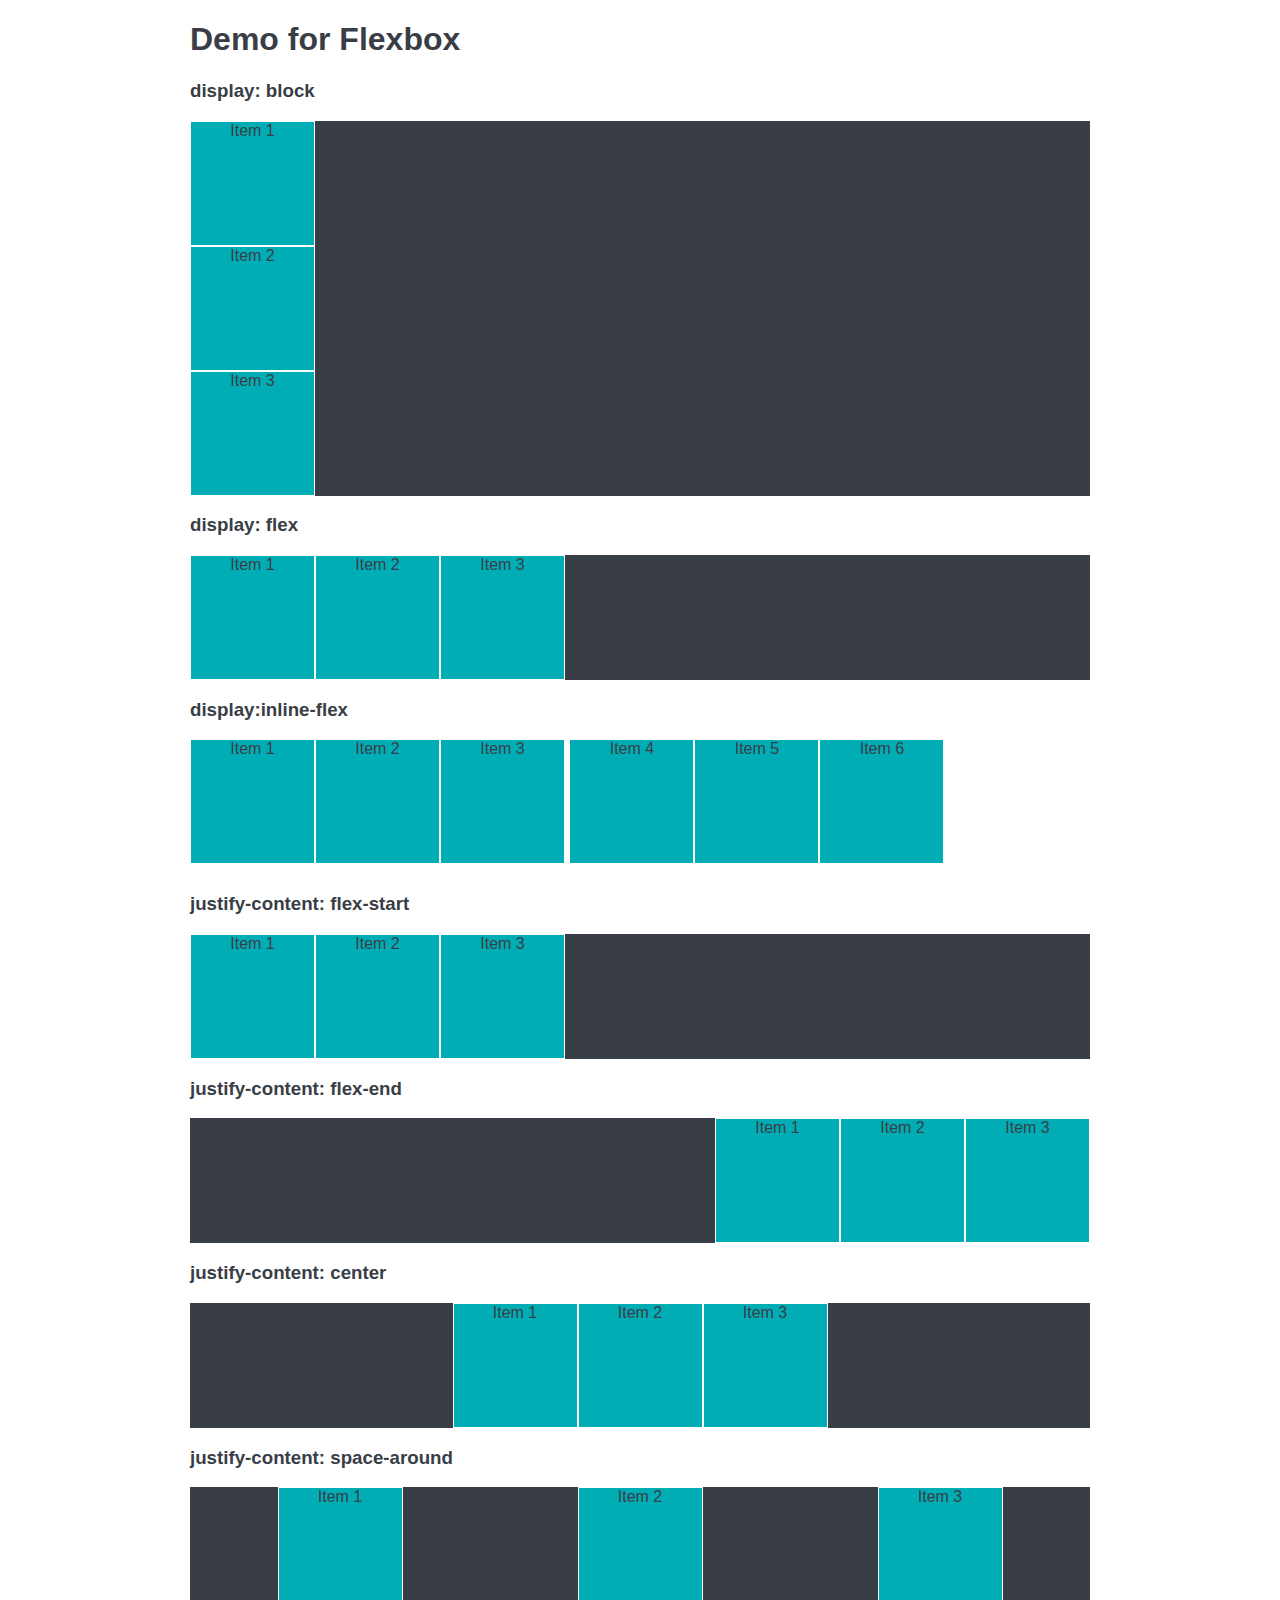
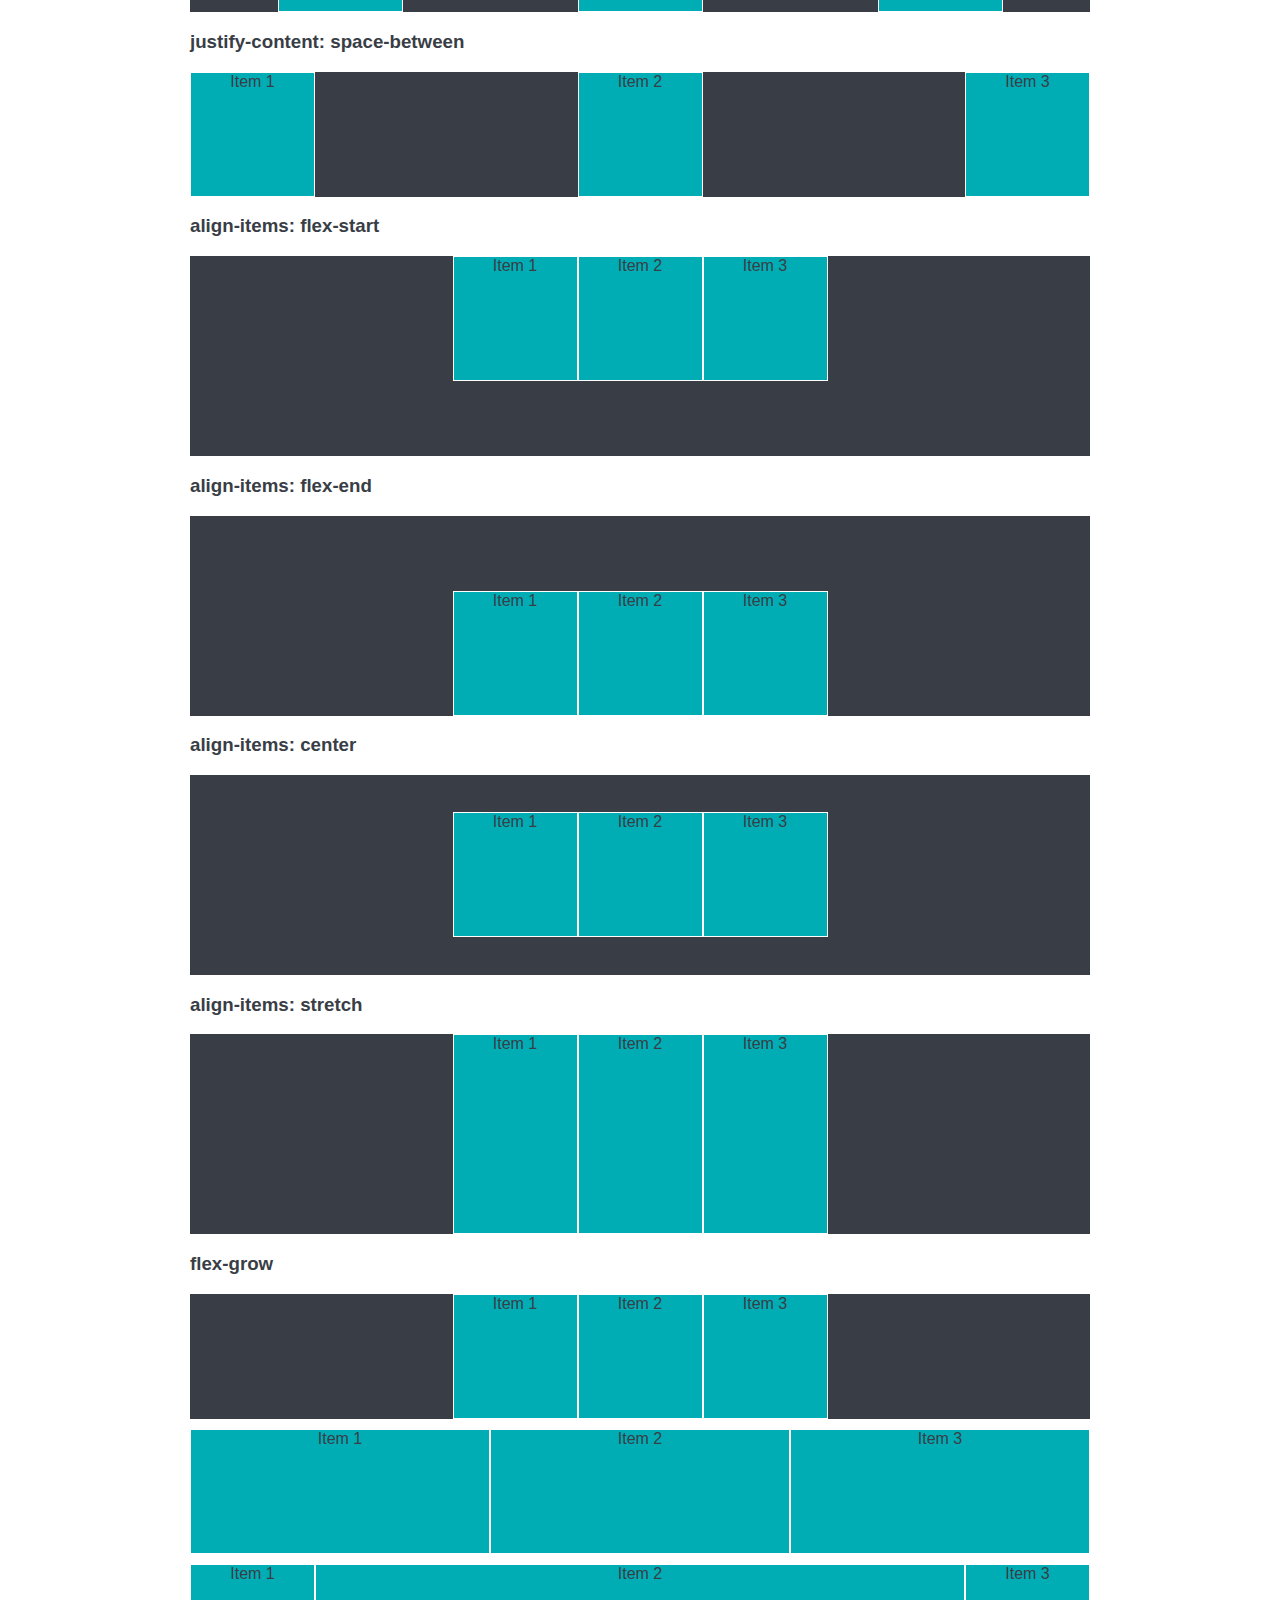
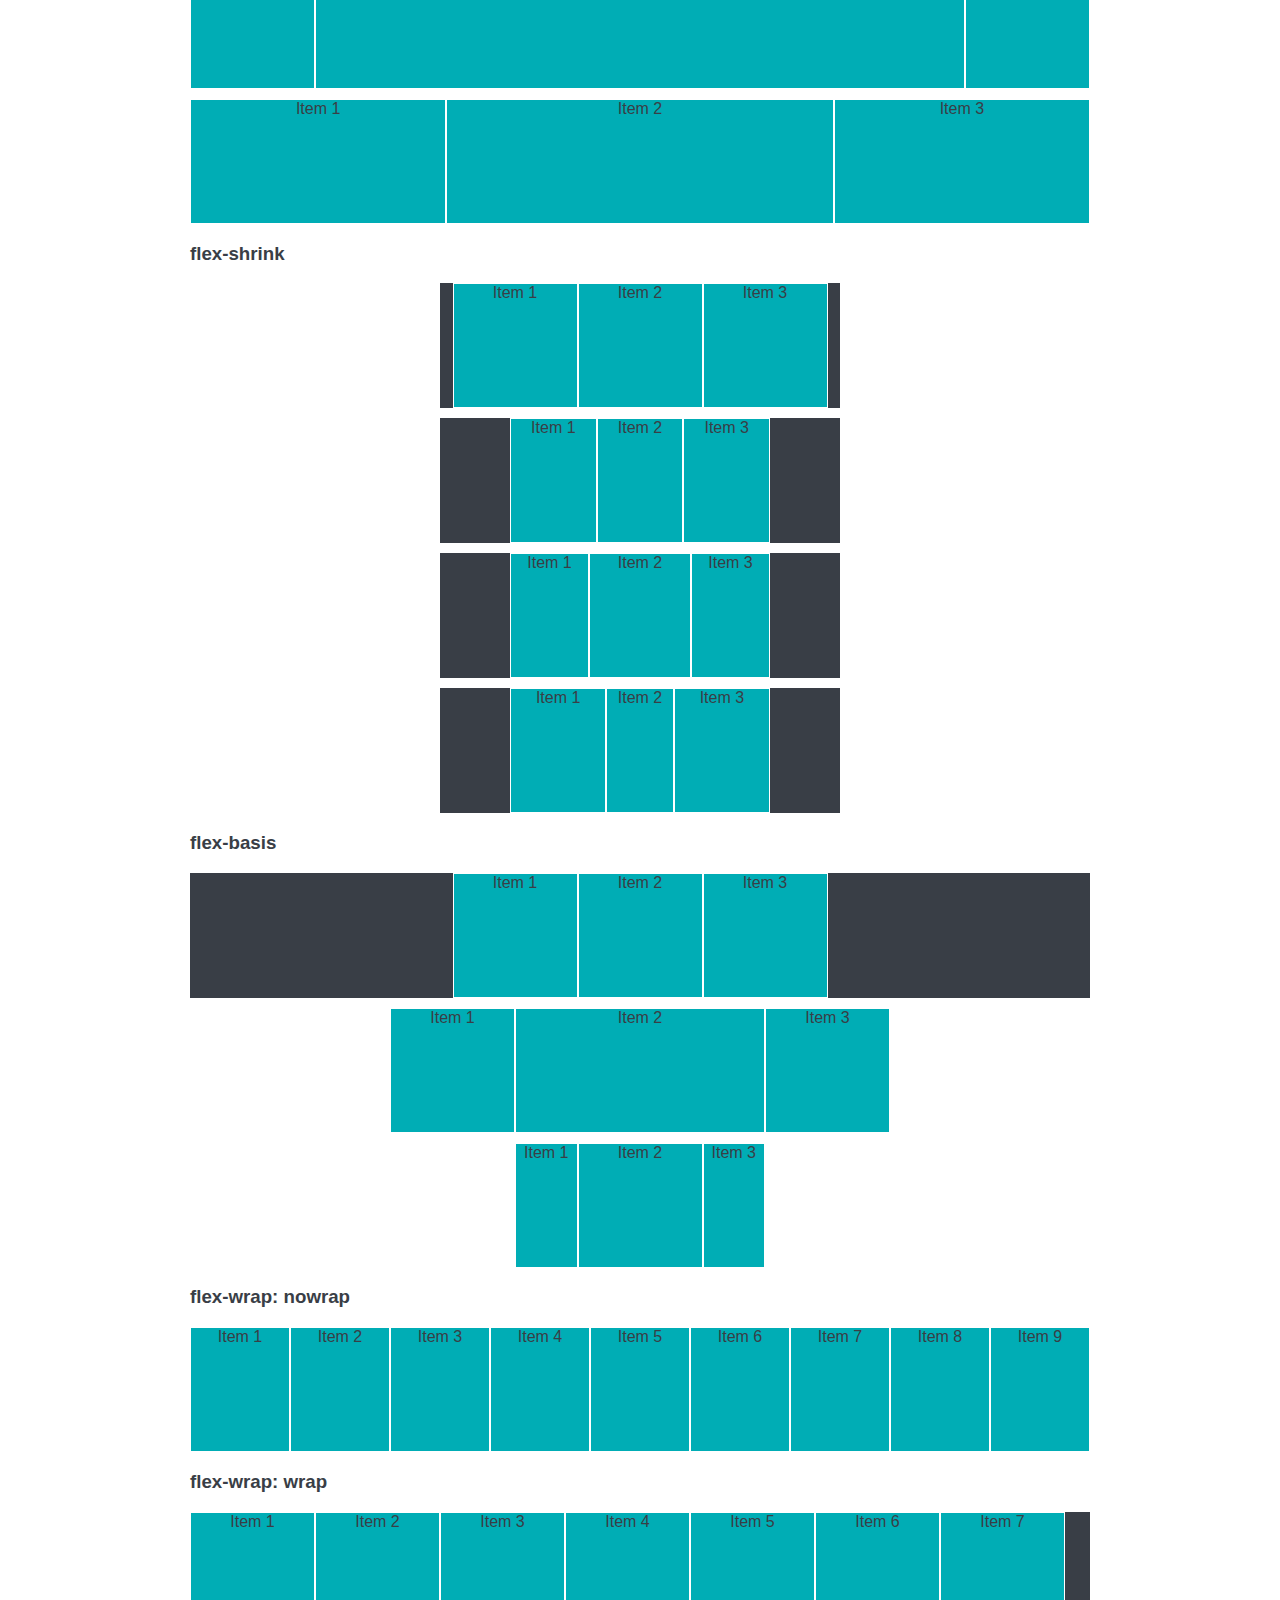
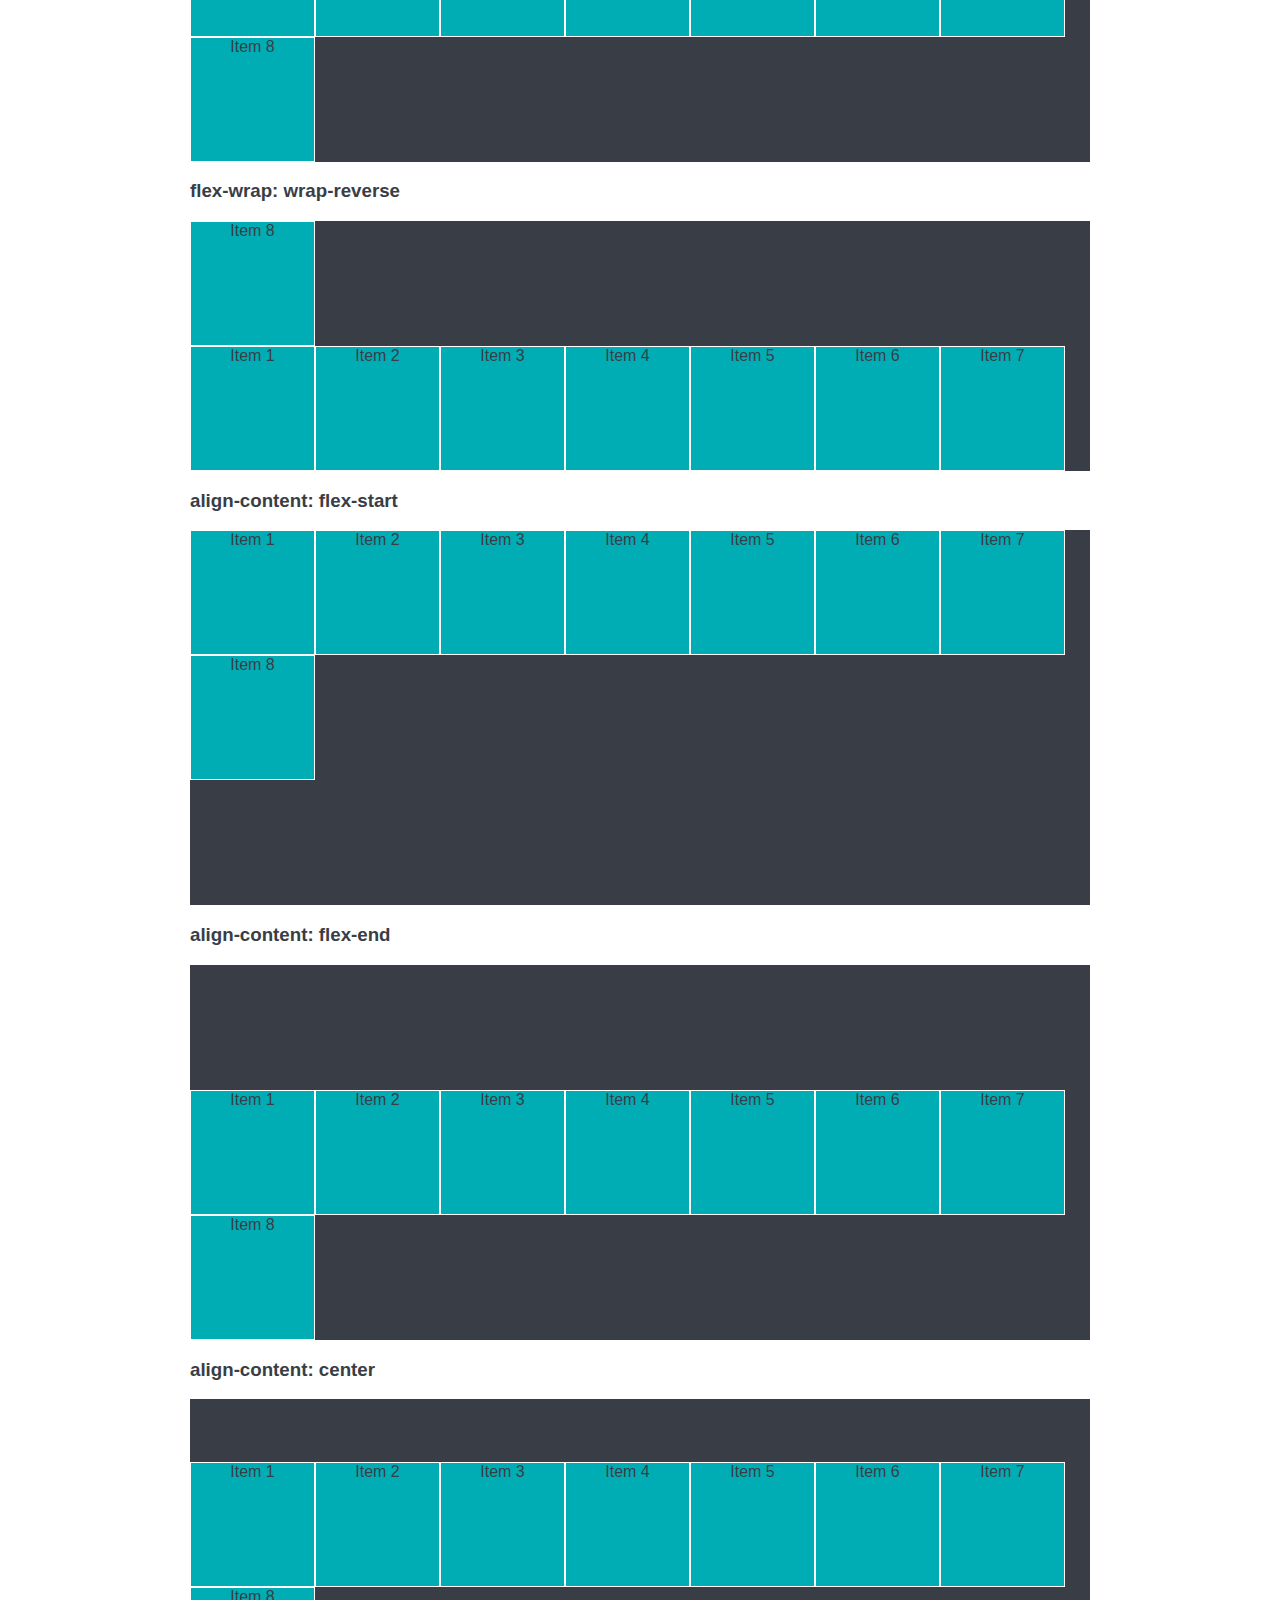
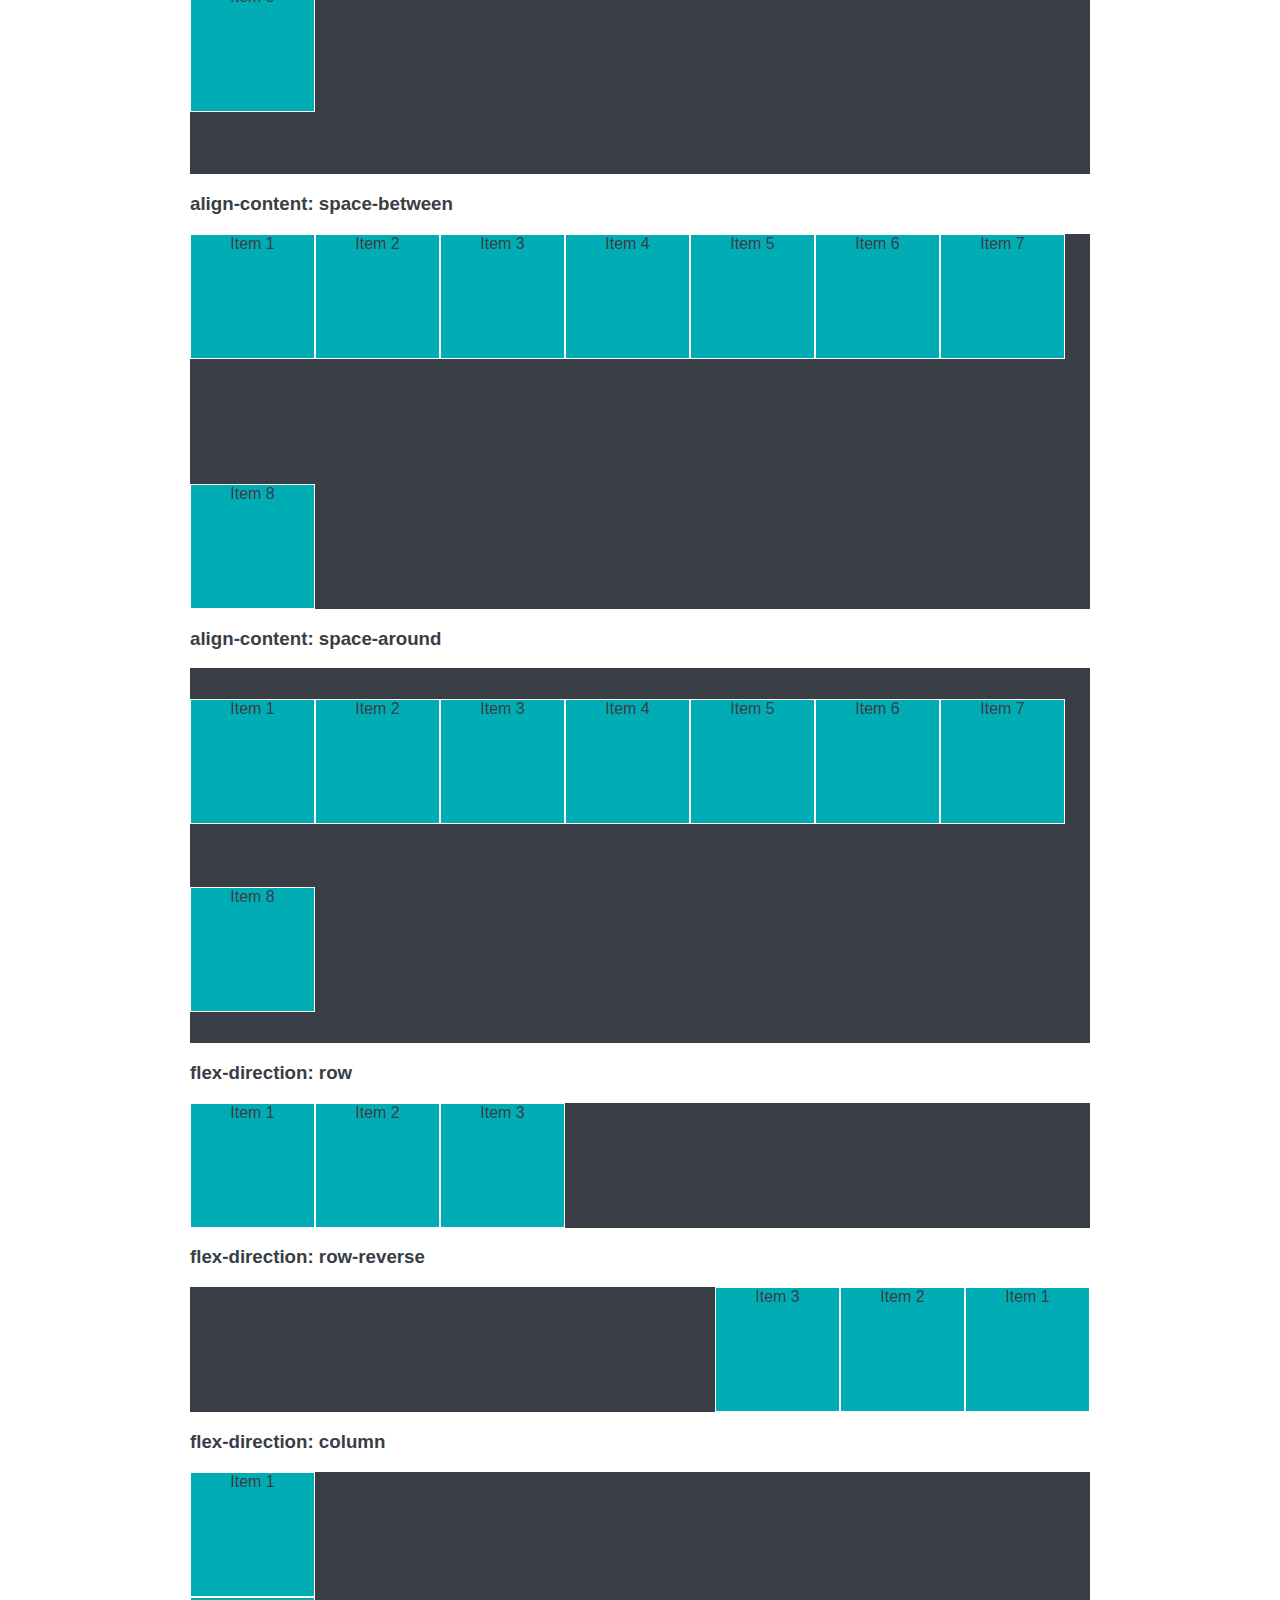
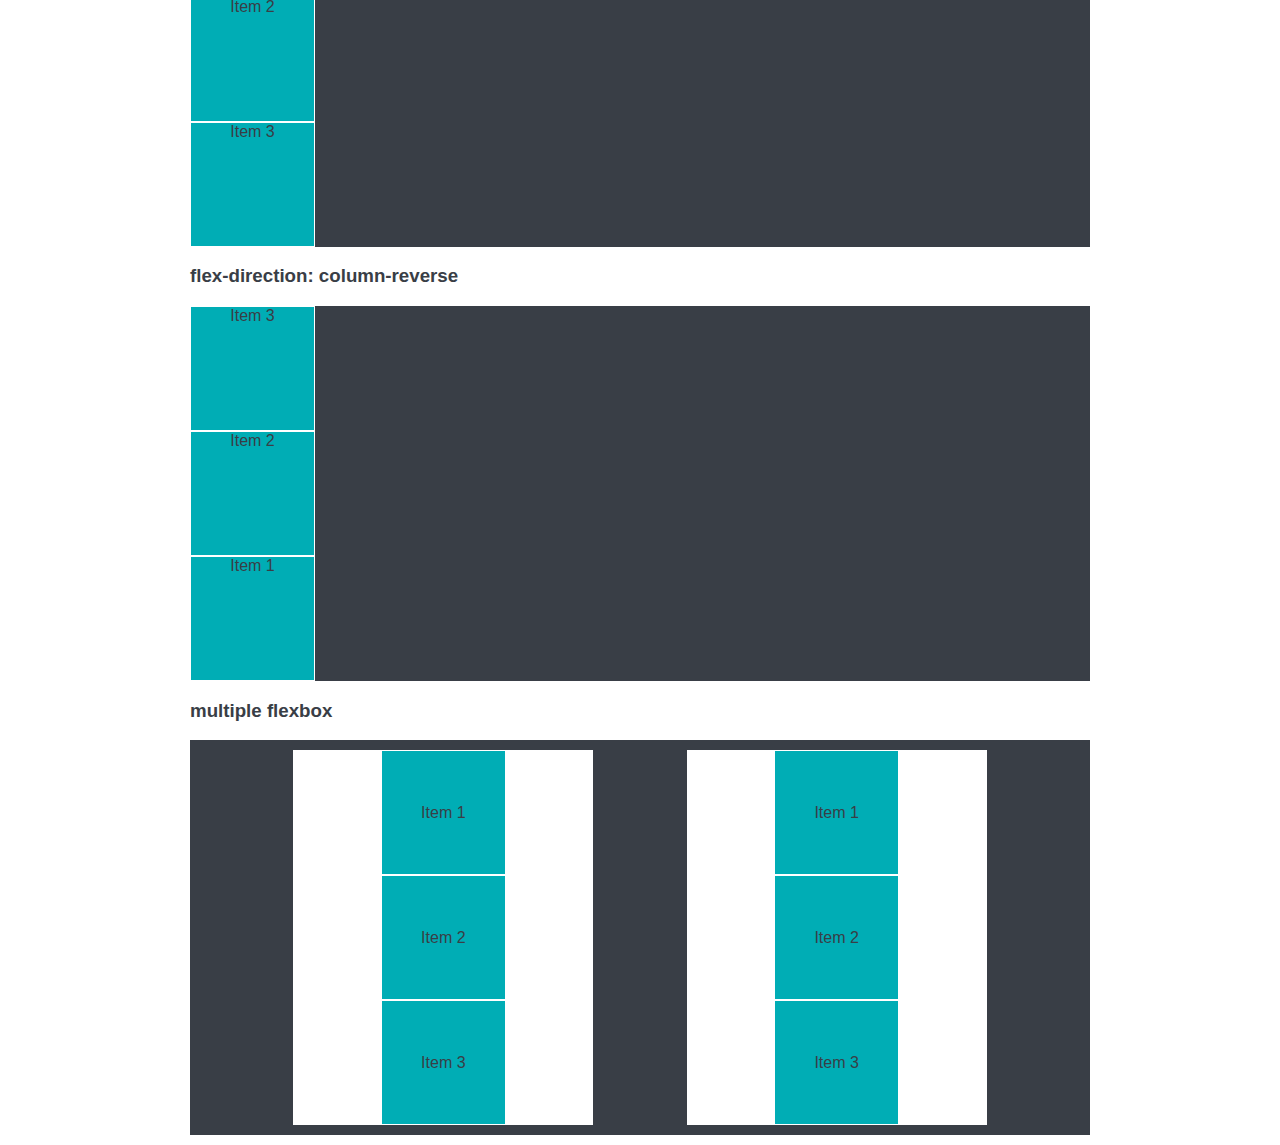
<file: flexbox.html>
<!DOCTYPE html>
<html>

<head>
    <meta charset="utf-8" />
    <meta name="viewport" content="width=device-width,initial-scale=1" />
    <title>CSS - Flexbox</title>
    <link rel="stylesheet" href="./css/flexbox.css" />
</head>

<body>
    <div class="wrapper">
        <h1>Demo for Flexbox</h1>

        <h3>display: block</h3>
        <div class="container block">
            <div class="item">Item 1</div>
            <div class="item">Item 2</div>
            <div class="item">Item 3</div>
        </div>

        <h3>display: flex</h3>
        <div class="container flex">
            <div class="item">Item 1</div>
            <div class="item">Item 2</div>
            <div class="item">Item 3</div>
        </div>

        <h3>display:inline-flex</h3>
        <div class="container inline-flex">
            <div class="item">Item 1</div>
            <div class="item">Item 2</div>
            <div class="item">Item 3</div>
        </div>
        <div class="container inline-flex">
            <div class="item">Item 4</div>
            <div class="item">Item 5</div>
            <div class="item">Item 6</div>
        </div>

        <h3>justify-content: flex-start</h3>
        <div class="container flex" id="jc-flex-start">
            <div class="item">Item 1</div>
            <div class="item">Item 2</div>
            <div class="item">Item 3</div>
        </div>

        <h3>justify-content: flex-end</h3>
        <div class="container flex" id="jc-flex-end">
            <div class="item">Item 1</div>
            <div class="item">Item 2</div>
            <div class="item">Item 3</div>
        </div>

        <h3>justify-content: center</h3>
        <div class="container flex" id="jc-center">
            <div class="item">Item 1</div>
            <div class="item">Item 2</div>
            <div class="item">Item 3</div>
        </div>

        <h3>justify-content: space-around</h3>
        <div class="container flex" id="jc-space-around">
            <div class="item">Item 1</div>
            <div class="item">Item 2</div>
            <div class="item">Item 3</div>
        </div>

        <h3>justify-content: space-between</h3>
        <div class="container flex" id="jc-space-between">
            <div class="item">Item 1</div>
            <div class="item">Item 2</div>
            <div class="item">Item 3</div>
        </div>

        <h3>align-items: flex-start</h3>
        <div class="container flex align-item" id="ai-flex-start">
            <div class="item">Item 1</div>
            <div class="item">Item 2</div>
            <div class="item">Item 3</div>
        </div>

        <h3>align-items: flex-end</h3>
        <div class="container flex align-item" id="ai-flex-end">
            <div class="item">Item 1</div>
            <div class="item">Item 2</div>
            <div class="item">Item 3</div>
        </div>

        <h3>align-items: center</h3>
        <div class="container flex align-item" id="ai-flex-center">
            <div class="item">Item 1</div>
            <div class="item">Item 2</div>
            <div class="item">Item 3</div>
        </div>

        <!-- <h3>align-items: baseline</h3>
        <div class="container flex align-item" id="ai-flex-baseline">
            <div class="left">Item 1</div>
            <div class="center">Item 2</div>
            <div class="right">Item 3</div>
        </div> -->

        <h3>align-items: stretch</h3>
        <div class="container flex align-item" id="ai-flex-stretch">
            <div class="item">Item 1</div>
            <div class="item">Item 2</div>
            <div class="item">Item 3</div>
        </div>

        <h3>flex-grow</h3>
        <div class="container flex grow" id="">
            <div class="item">Item 1</div>
            <div class="item">Item 2</div>
            <div class="item">Item 3</div>
        </div>

        <div class="container flex grow" id="">
            <div class="item one">Item 1</div>
            <div class="item one">Item 2</div>
            <div class="item one">Item 3</div>
        </div>

        <div class="container flex grow" id="">
            <div class="item">Item 1</div>
            <div class="item two">Item 2</div>
            <div class="item">Item 3</div>
        </div>

        <div class="container flex grow" id="">
            <div class="item one">Item 1</div>
            <div class="item two">Item 2</div>
            <div class="item one">Item 3</div>
        </div>

        <h3>flex-shrink</h3>
        <div class="container flex shrink" id="">
            <div class="item">Item 1</div>
            <div class="item">Item 2</div>
            <div class="item">Item 3</div>
        </div>

        <div class="container flex shrink" id="container-shrink">
            <div class="item">Item 1</div>
            <div class="item">Item 2</div>
            <div class="item">Item 3</div>
        </div>

        <div class="container flex shrink" id="container-shrink">
            <div class="item two">Item 1</div>
            <div class="item">Item 2</div>
            <div class="item two">Item 3</div>
        </div>

        <div class="container flex shrink" id="container-shrink">
            <div class="item">Item 1</div>
            <div class="item two">Item 2</div>
            <div class="item">Item 3</div>
        </div>

        <h3>flex-basis</h3>
        <div class="container flex basis" id="">
            <div class="item">Item 1</div>
            <div class="item">Item 2</div>
            <div class="item">Item 3</div>
        </div>

        <div class="container flex basis" id="flex-basis-on-grow">
            <div class="item sides">Item 1</div>
            <div class="item center">Item 2</div>
            <div class="item sides">Item 3</div>
        </div>

        <div class="container flex basis" id="flex-basis-on-shrink">
            <div class="item sides">Item 1</div>
            <div class="item center">Item 2</div>
            <div class="item sides">Item 3</div>
        </div>

        <h3>flex-wrap: nowrap</h3>
        <div class="container flex" id="flex-nowrap">
            <div class="item">Item 1</div>
            <div class="item">Item 2</div>
            <div class="item">Item 3</div>
            <div class="item">Item 4</div>
            <div class="item">Item 5</div>
            <div class="item">Item 6</div>
            <div class="item">Item 7</div>
            <div class="item">Item 8</div>
            <div class="item">Item 9</div>
        </div>

        <h3>flex-wrap: wrap</h3>
        <div class="container flex" id="flex-wrap">
            <div class="item">Item 1</div>
            <div class="item">Item 2</div>
            <div class="item">Item 3</div>
            <div class="item">Item 4</div>
            <div class="item">Item 5</div>
            <div class="item">Item 6</div>
            <div class="item">Item 7</div>
            <div class="item">Item 8</div>
        </div>

        <h3>flex-wrap: wrap-reverse</h3>
        <div class="container flex" id="flex-wrap-reverse">
            <div class="item">Item 1</div>
            <div class="item">Item 2</div>
            <div class="item">Item 3</div>
            <div class="item">Item 4</div>
            <div class="item">Item 5</div>
            <div class="item">Item 6</div>
            <div class="item">Item 7</div>
            <div class="item">Item 8</div>
        </div>

        <h3>align-content: flex-start</h3>
        <div class="container flex flex-wrap" id="ac-flex-start">
            <div class="item">Item 1</div>
            <div class="item">Item 2</div>
            <div class="item">Item 3</div>
            <div class="item">Item 4</div>
            <div class="item">Item 5</div>
            <div class="item">Item 6</div>
            <div class="item">Item 7</div>
            <div class="item">Item 8</div>
        </div>

        <h3>align-content: flex-end</h3>
        <div class="container flex flex-wrap" id="ac-flex-end">
            <div class="item">Item 1</div>
            <div class="item">Item 2</div>
            <div class="item">Item 3</div>
            <div class="item">Item 4</div>
            <div class="item">Item 5</div>
            <div class="item">Item 6</div>
            <div class="item">Item 7</div>
            <div class="item">Item 8</div>
        </div>

        <h3>align-content: center</h3>
        <div class="container flex flex-wrap" id="ac-flex-center">
            <div class="item">Item 1</div>
            <div class="item">Item 2</div>
            <div class="item">Item 3</div>
            <div class="item">Item 4</div>
            <div class="item">Item 5</div>
            <div class="item">Item 6</div>
            <div class="item">Item 7</div>
            <div class="item">Item 8</div>
        </div>

        <h3>align-content: space-between</h3>
        <div class="container flex flex-wrap" id="ac-flex-space-between">
            <div class="item">Item 1</div>
            <div class="item">Item 2</div>
            <div class="item">Item 3</div>
            <div class="item">Item 4</div>
            <div class="item">Item 5</div>
            <div class="item">Item 6</div>
            <div class="item">Item 7</div>
            <div class="item">Item 8</div>
        </div>

        <h3>align-content: space-around</h3>
        <div class="container flex flex-wrap" id="ac-flex-space-around">
            <div class="item">Item 1</div>
            <div class="item">Item 2</div>
            <div class="item">Item 3</div>
            <div class="item">Item 4</div>
            <div class="item">Item 5</div>
            <div class="item">Item 6</div>
            <div class="item">Item 7</div>
            <div class="item">Item 8</div>
        </div>

        <h3>flex-direction: row</h3>
        <div class="container flex" id="fd-row">
            <div class="item">Item 1</div>
            <div class="item">Item 2</div>
            <div class="item">Item 3</div>
        </div>

        <h3>flex-direction: row-reverse</h3>
        <div class="container flex" id="fd-row-reverse">
            <div class="item">Item 1</div>
            <div class="item">Item 2</div>
            <div class="item">Item 3</div>
        </div>

        <h3>flex-direction: column</h3>
        <div class="container flex" id="fd-column">
            <div class="item">Item 1</div>
            <div class="item">Item 2</div>
            <div class="item">Item 3</div>
        </div>

        <h3>flex-direction: column-reverse</h3>
        <div class="container flex" id="fd-column-reverse">
            <div class="item">Item 1</div>
            <div class="item">Item 2</div>
            <div class="item">Item 3</div>
        </div>

        <h3>multiple flexbox</h3>
        <div class="container flex" id="multi-flex">
            <div class="child-1 flex">
                <div class="item child-2 flex">Item 1</div>
                <div class="item child-2 flex">Item 2</div>
                <div class="item child-2 flex">Item 3</div>
            </div>
            <div class="child-1 flex">
                <div class="item child-2 flex">Item 1</div>
                <div class="item child-2 flex">Item 2</div>
                <div class="item child-2 flex">Item 3</div>
            </div>
        </div>
    </div>
</body>

</html>
</file>
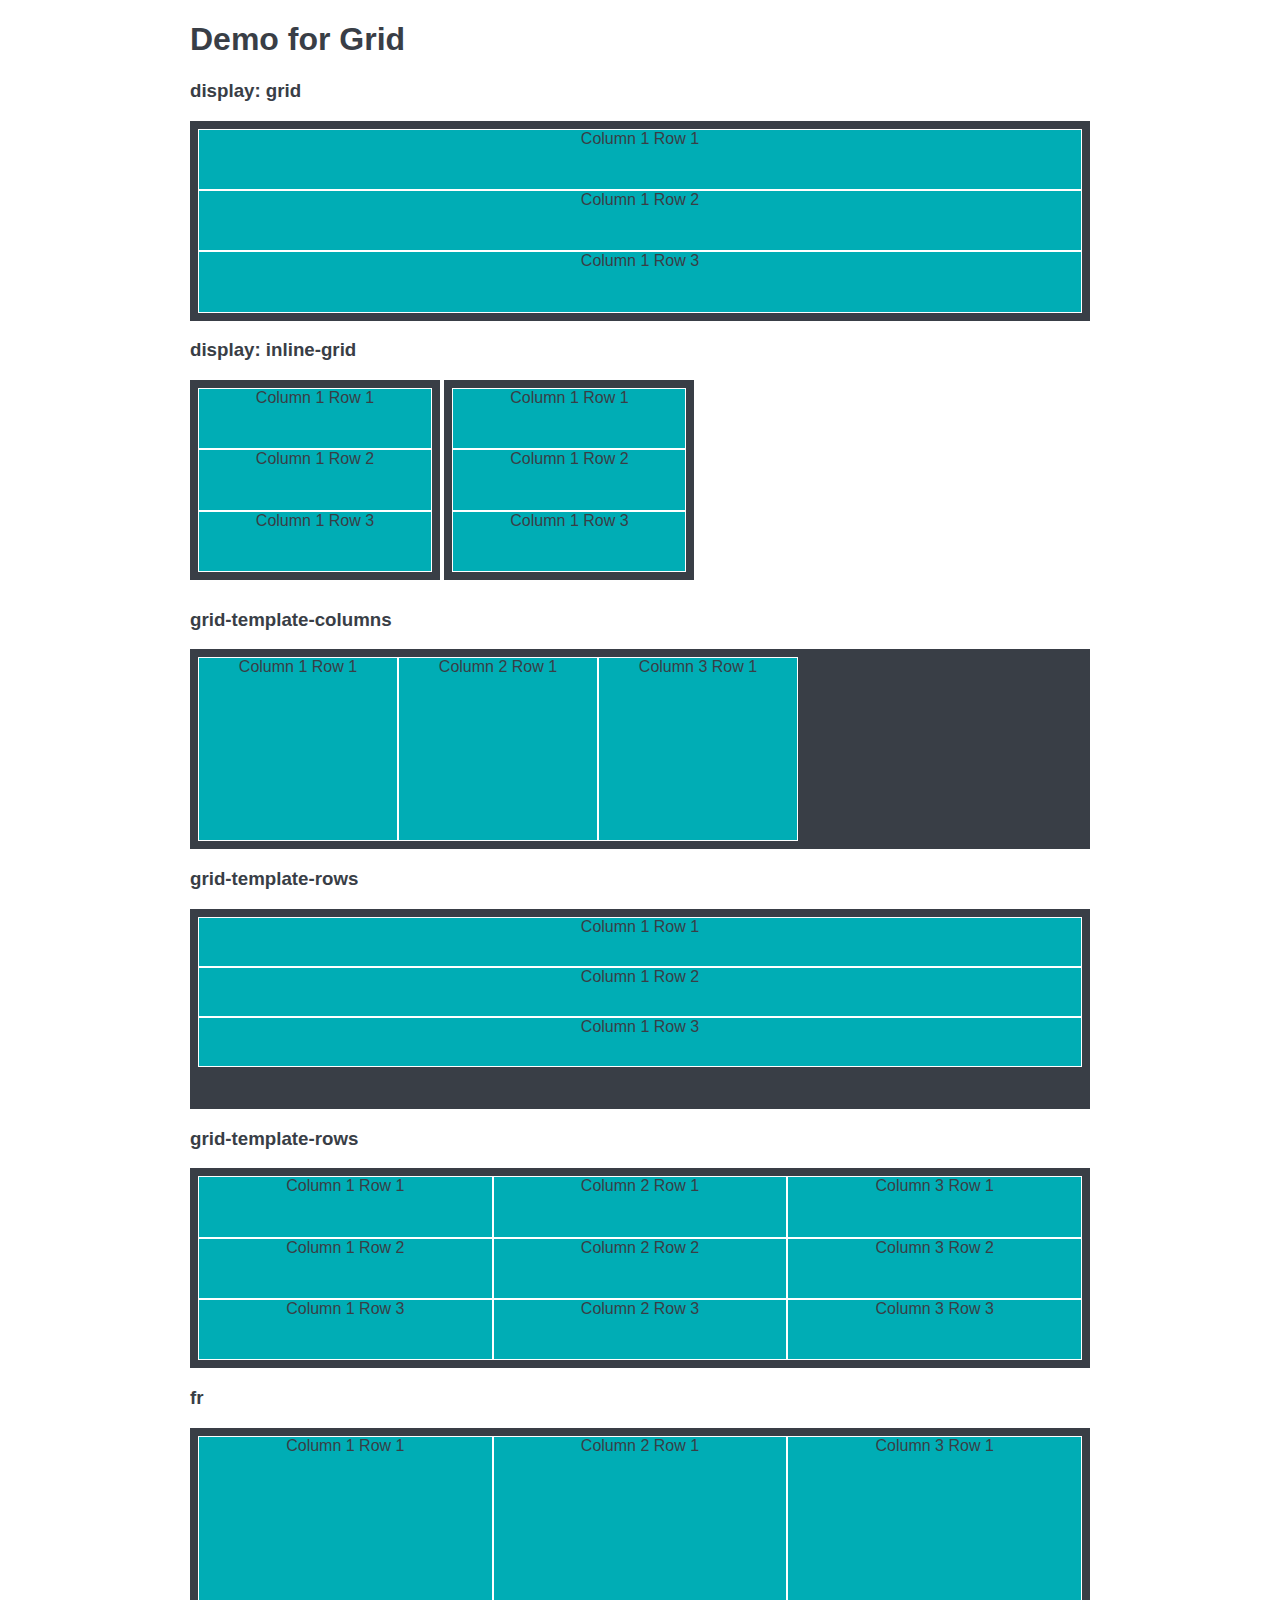
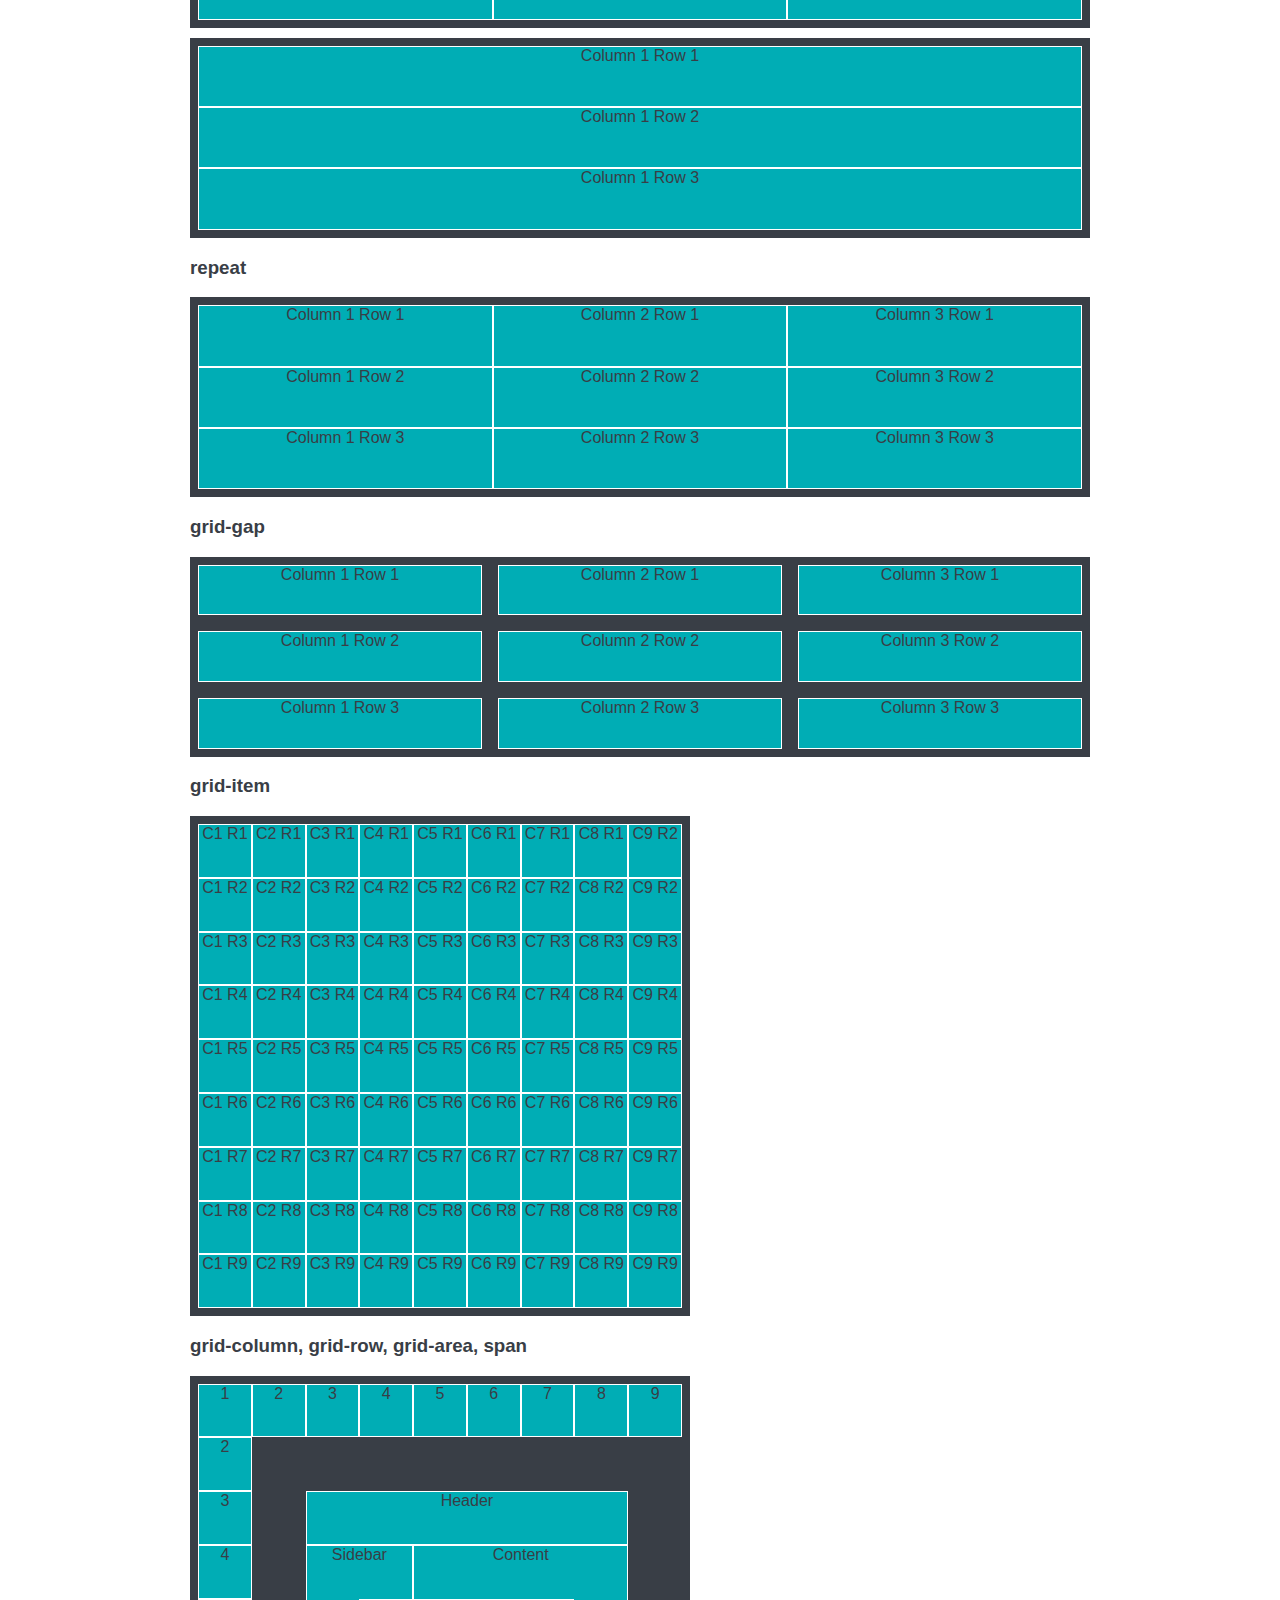
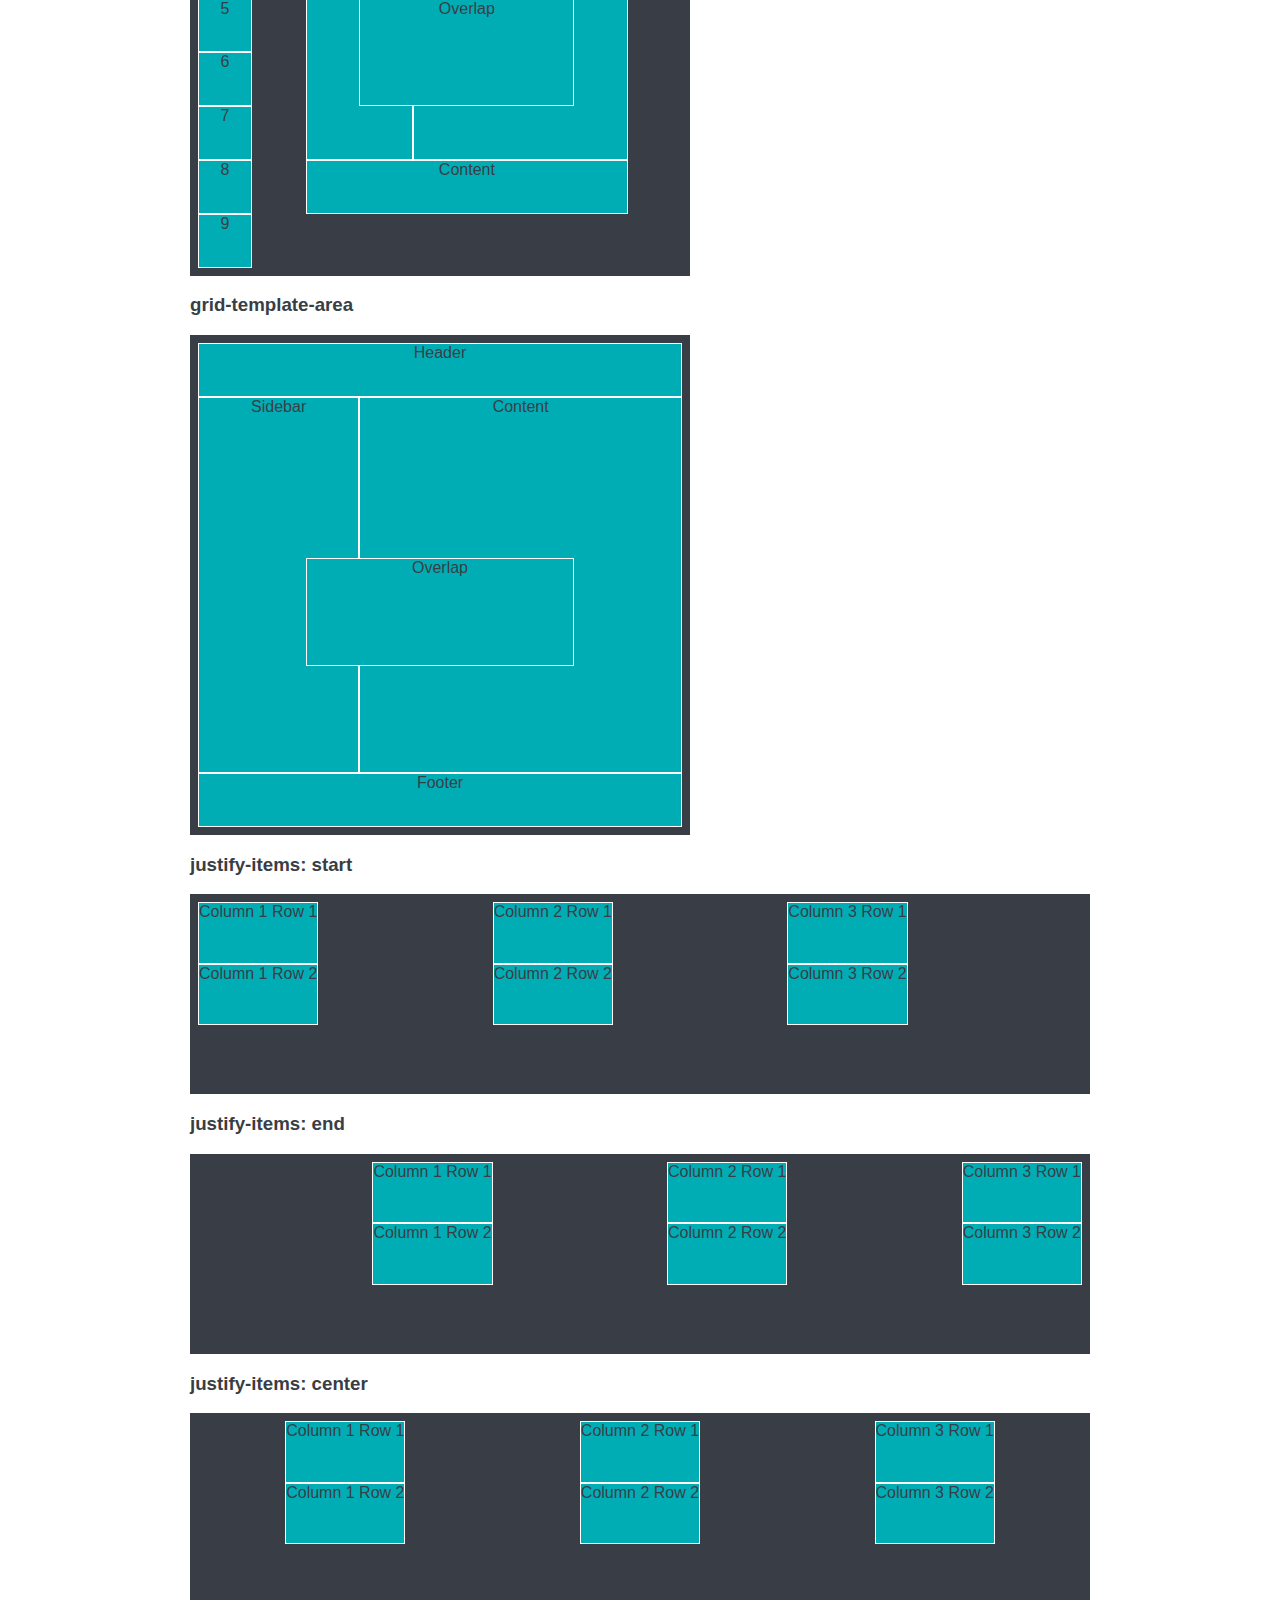
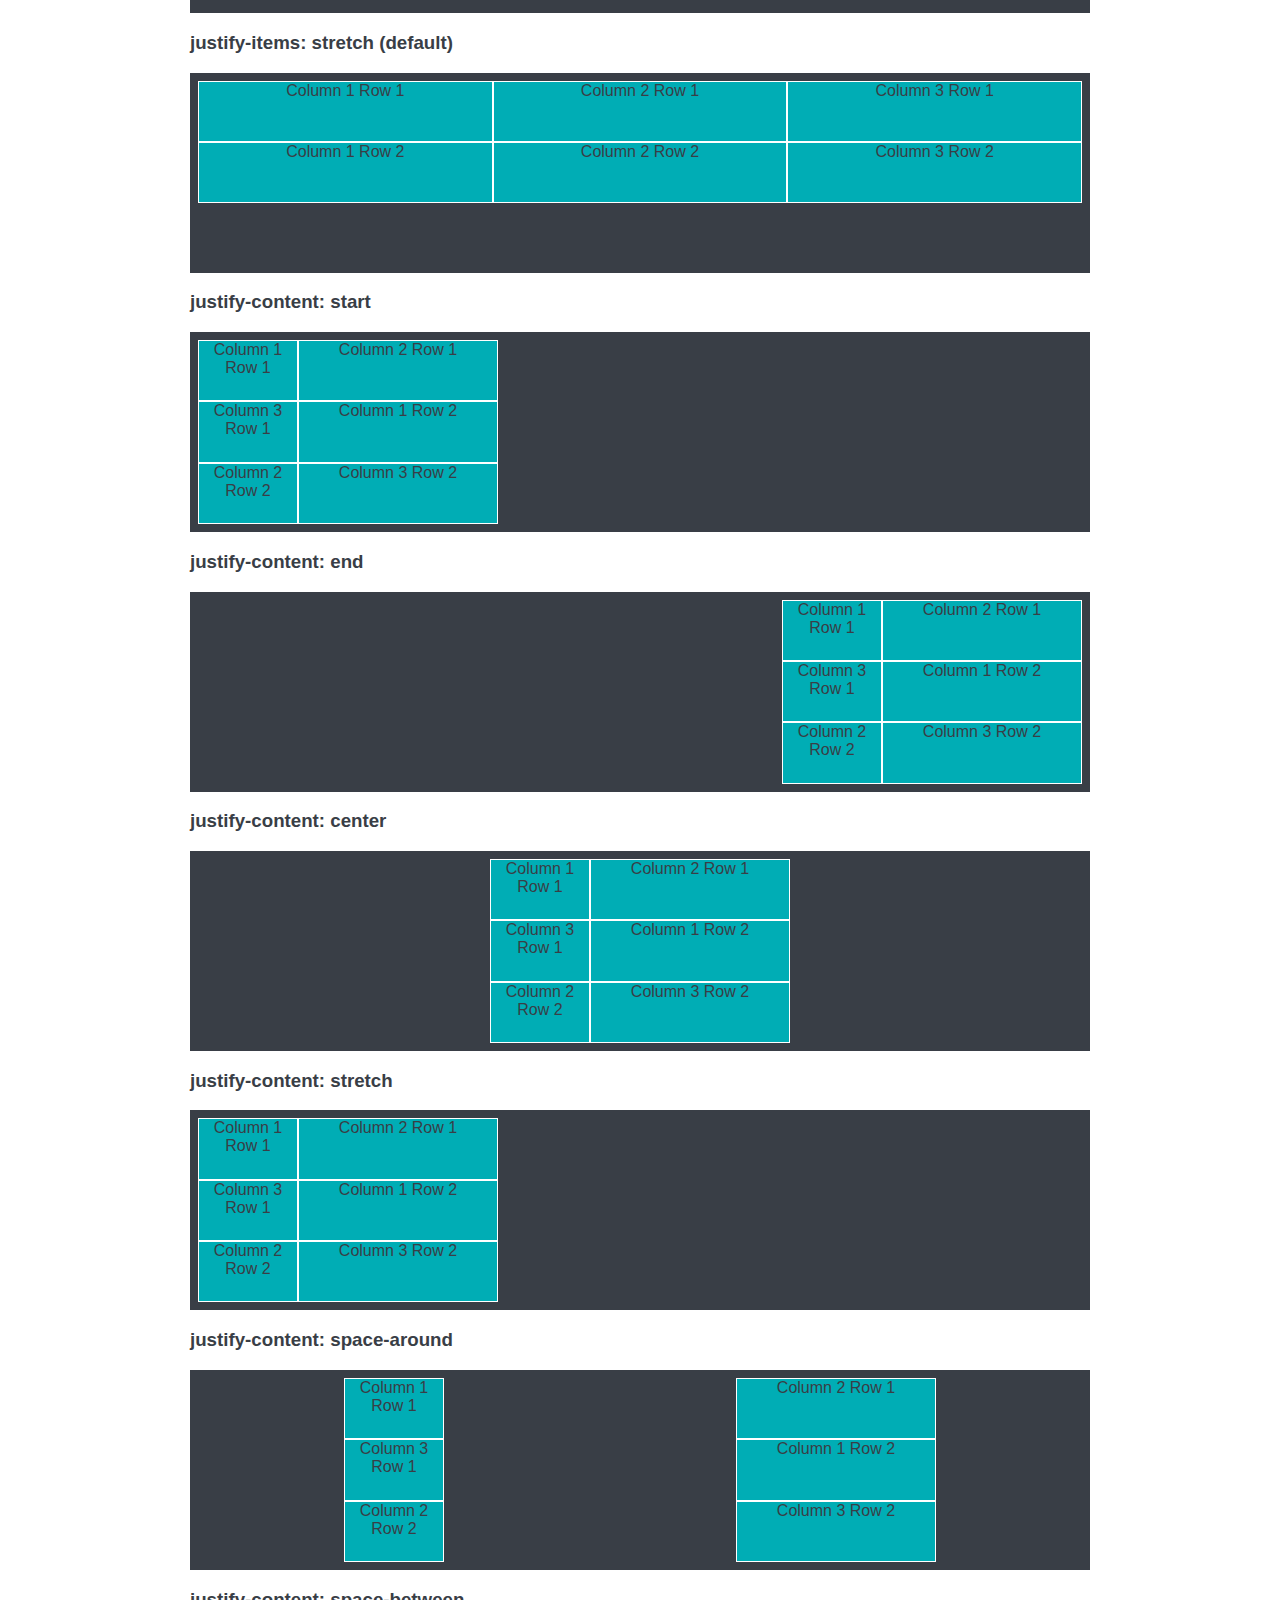
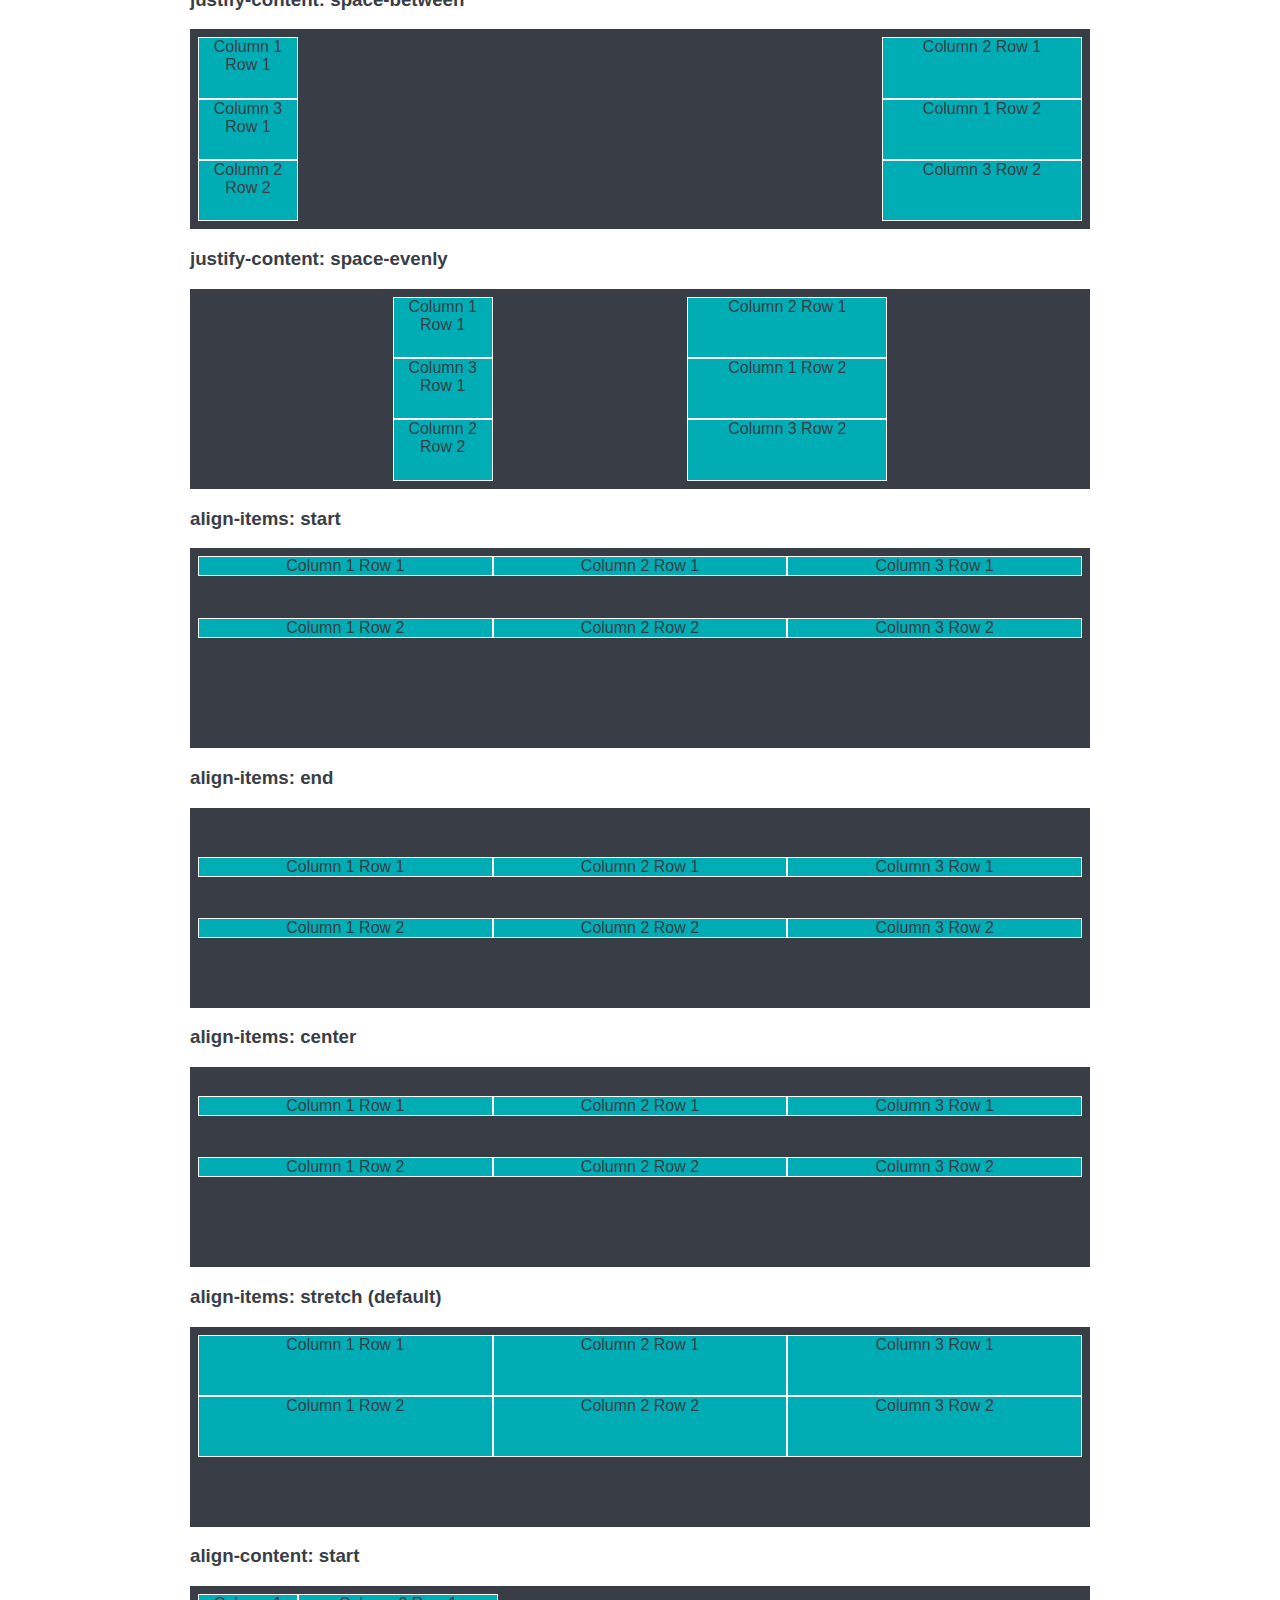
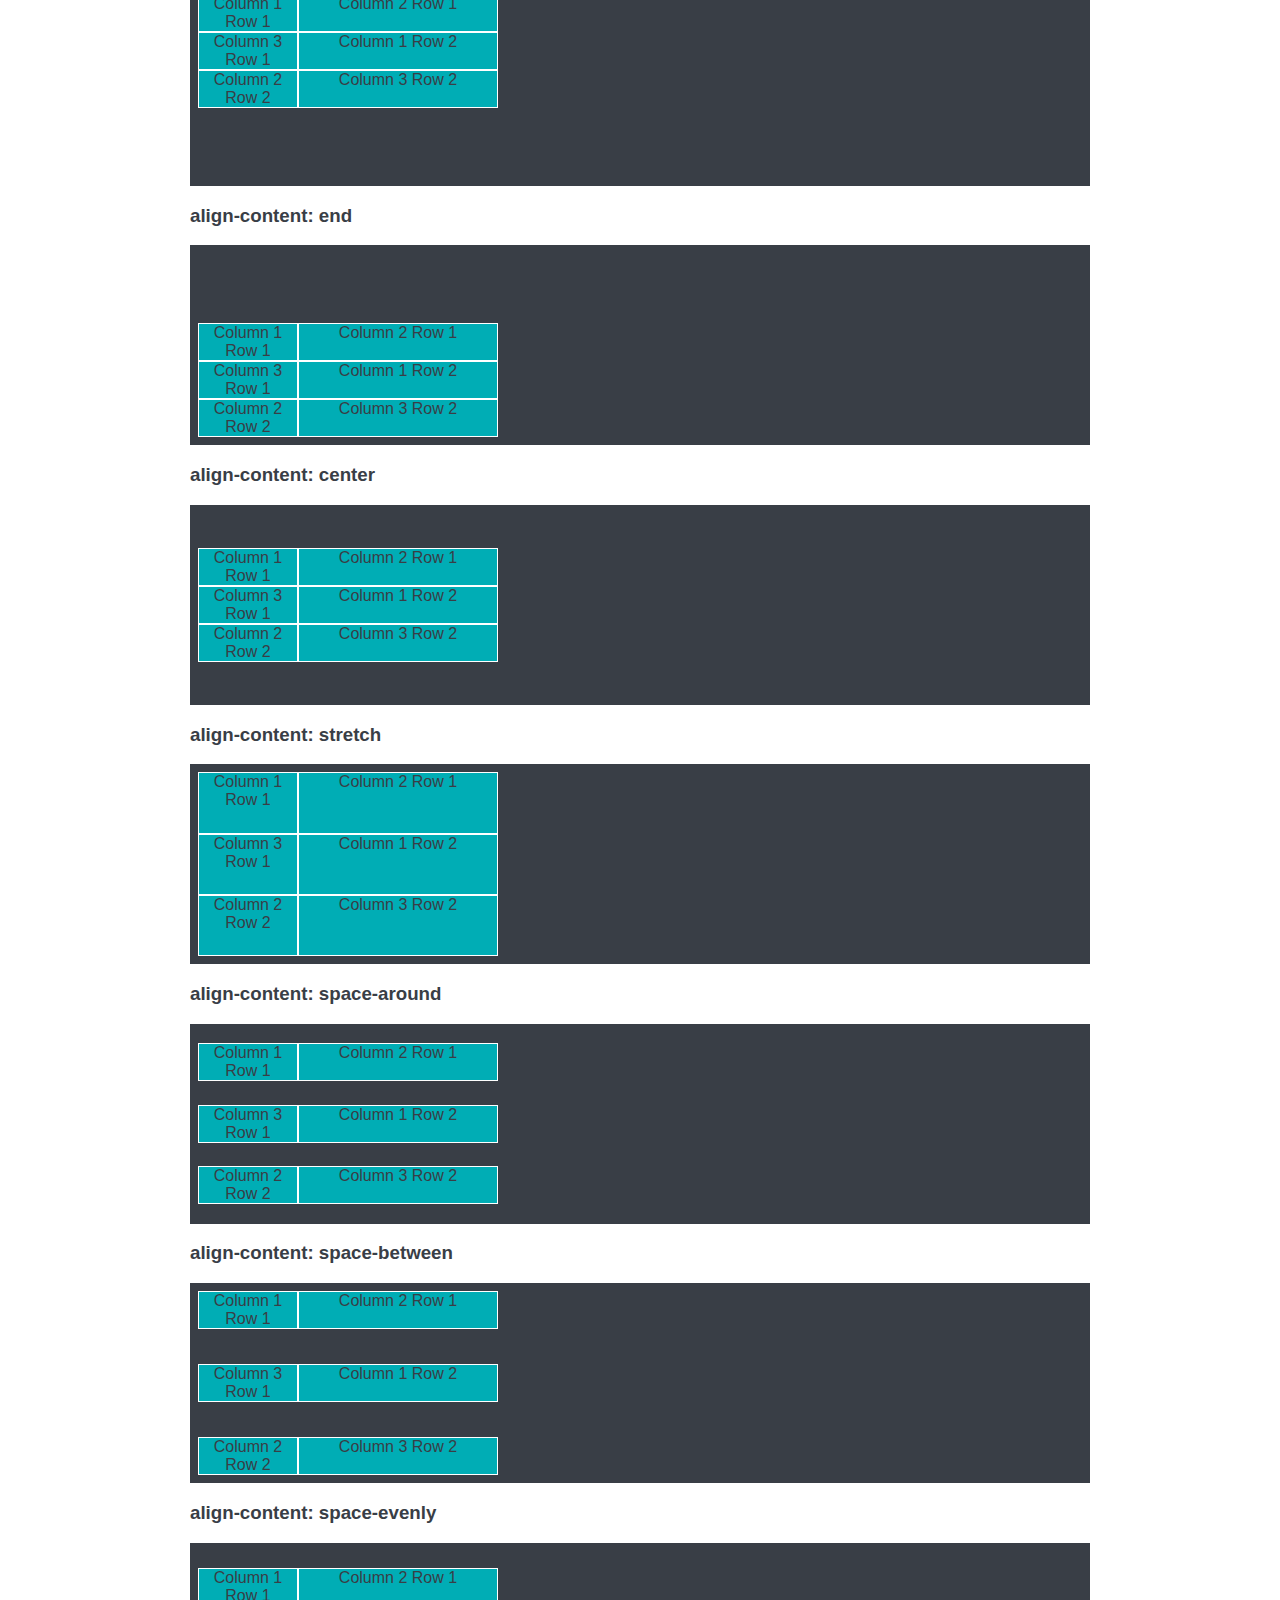
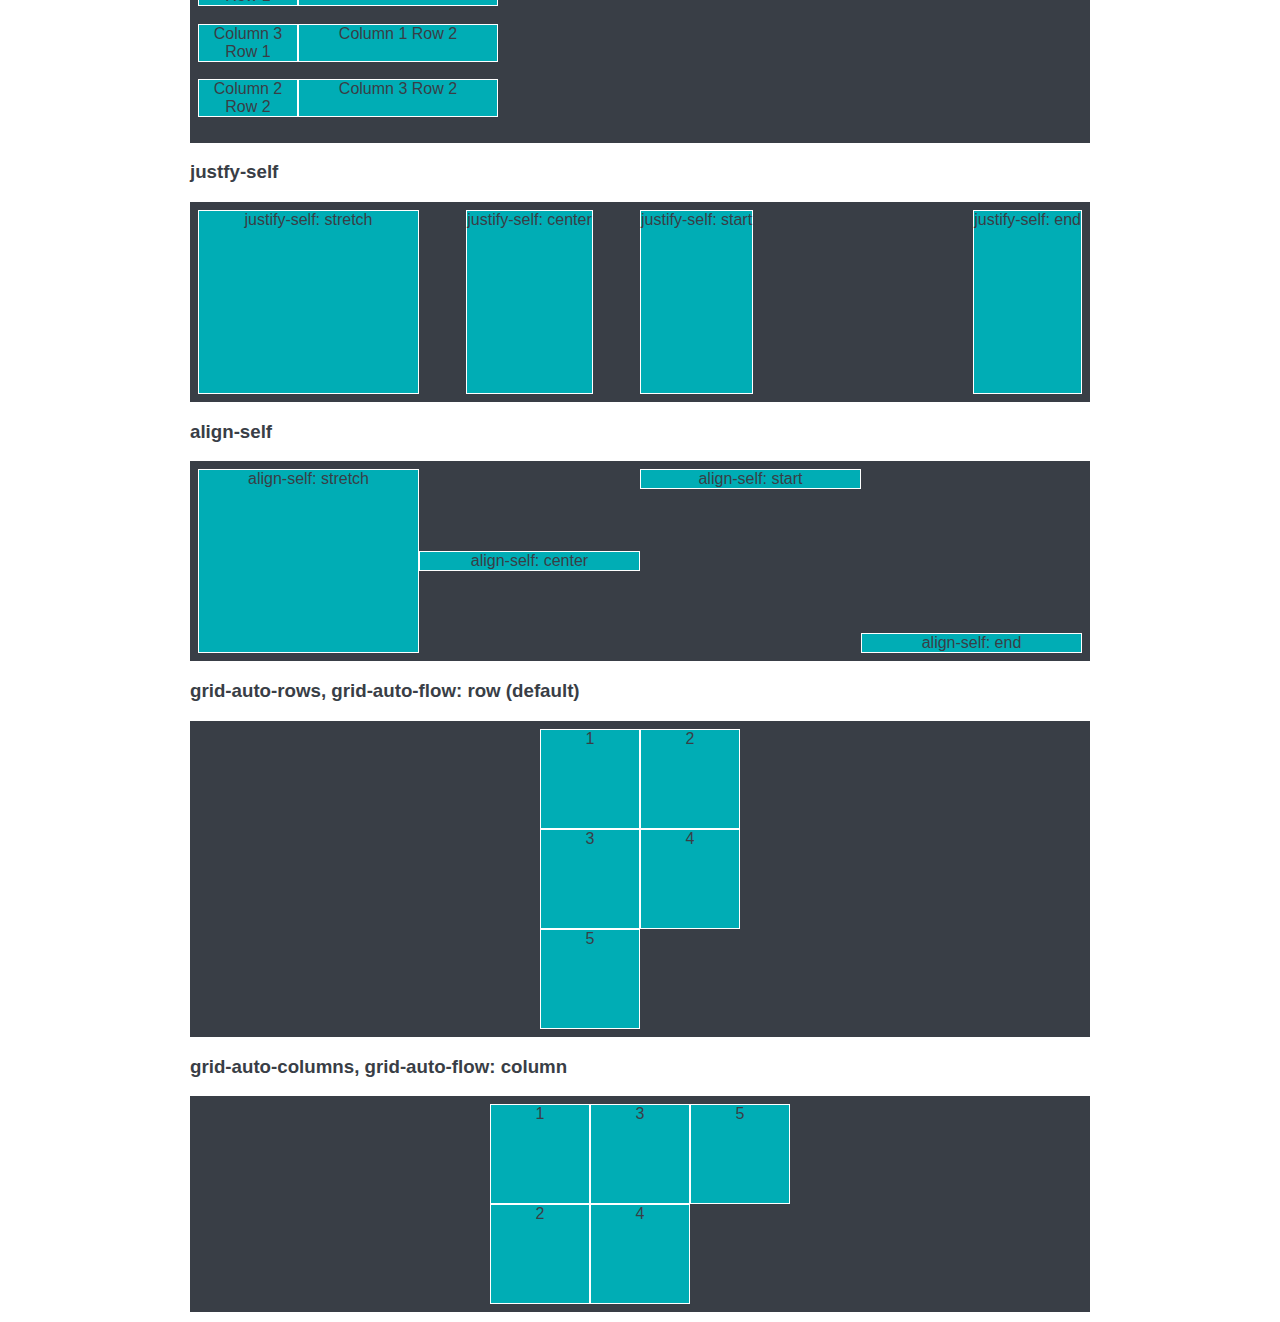
<file: grid.html>
<!DOCTYPE html>
<html>

<head>
    <meta charset="utf-8" />
    <meta name="viewport" content="width=device-width,initial-scale=1" />
    <title>CSS - Grid</title>
    <link rel="stylesheet" href="./css/grid.css" />
</head>

<body>
    <div class="wrapper">
        <h1>Demo for Grid</h1>

        <h3>display: grid</h3>
        <div class="container grid">
            <div class="item">Column 1 Row 1</div>
            <div class="item">Column 1 Row 2</div>
            <div class="item">Column 1 Row 3</div>
        </div>

        <h3>display: inline-grid</h3>
        <div class="container inline-grid">
            <div class="item">Column 1 Row 1</div>
            <div class="item">Column 1 Row 2</div>
            <div class="item">Column 1 Row 3</div>
        </div>

        <div class="container inline-grid">
            <div class="item">Column 1 Row 1</div>
            <div class="item">Column 1 Row 2</div>
            <div class="item">Column 1 Row 3</div>
        </div>

        <h3>grid-template-columns</h3>
        <div class="container grid grid-columns">
            <div class="item">Column 1 Row 1</div>
            <div class="item">Column 2 Row 1</div>
            <div class="item">Column 3 Row 1</div>
        </div>

        <h3>grid-template-rows</h3>
        <div class="container grid grid-rows">
            <div class="item">Column 1 Row 1</div>
            <div class="item">Column 1 Row 2</div>
            <div class="item">Column 1 Row 3</div>
        </div>

        <h3>grid-template-rows</h3>
        <div class="container grid grid-template">
            <div class="item">Column 1 Row 1</div>
            <div class="item">Column 2 Row 1</div>
            <div class="item">Column 3 Row 1</div>
            <div class="item">Column 1 Row 2</div>
            <div class="item">Column 2 Row 2</div>
            <div class="item">Column 3 Row 2</div>
            <div class="item">Column 1 Row 3</div>
            <div class="item">Column 2 Row 3</div>
            <div class="item">Column 3 Row 3</div>
        </div>

        <h3>fr</h3>
        <div class="container grid non-fraction">
            <div class="item">Column 1 Row 1</div>
            <div class="item">Column 2 Row 1</div>
            <div class="item">Column 3 Row 1</div>
        </div>

        <div class="container grid fraction">
            <div class="item">Column 1 Row 1</div>
            <div class="item">Column 1 Row 2</div>
            <div class="item">Column 1 Row 3</div>
        </div>

        <h3>repeat</h3>
        <div class="container grid grid-template-repeat">
            <div class="item">Column 1 Row 1</div>
            <div class="item">Column 2 Row 1</div>
            <div class="item">Column 3 Row 1</div>
            <div class="item">Column 1 Row 2</div>
            <div class="item">Column 2 Row 2</div>
            <div class="item">Column 3 Row 2</div>
            <div class="item">Column 1 Row 3</div>
            <div class="item">Column 2 Row 3</div>
            <div class="item">Column 3 Row 3</div>
        </div>

        <h3>grid-gap</h3>
        <div class="container grid grid-template-repeat grid-gap">
            <div class="item">Column 1 Row 1</div>
            <div class="item">Column 2 Row 1</div>
            <div class="item">Column 3 Row 1</div>
            <div class="item">Column 1 Row 2</div>
            <div class="item">Column 2 Row 2</div>
            <div class="item">Column 3 Row 2</div>
            <div class="item">Column 1 Row 3</div>
            <div class="item">Column 2 Row 3</div>
            <div class="item">Column 3 Row 3</div>
        </div>

        <h3>grid-item</h3>
        <div class="container grid grid-items">
            <div class="item">C1 R1</div>
            <div class="item">C2 R1</div>
            <div class="item">C3 R1</div>
            <div class="item">C4 R1</div>
            <div class="item">C5 R1</div>
            <div class="item">C6 R1</div>
            <div class="item">C7 R1</div>
            <div class="item">C8 R1</div>
            <div class="item">C9 R2</div>
            <div class="item">C1 R2</div>
            <div class="item">C2 R2</div>
            <div class="item">C3 R2</div>
            <div class="item">C4 R2</div>
            <div class="item">C5 R2</div>
            <div class="item">C6 R2</div>
            <div class="item">C7 R2</div>
            <div class="item">C8 R2</div>
            <div class="item">C9 R2</div>
            <div class="item">C1 R3</div>
            <div class="item">C2 R3</div>
            <div class="item">C3 R3</div>
            <div class="item">C4 R3</div>
            <div class="item">C5 R3</div>
            <div class="item">C6 R3</div>
            <div class="item">C7 R3</div>
            <div class="item">C8 R3</div>
            <div class="item">C9 R3</div>
            <div class="item">C1 R4</div>
            <div class="item">C2 R4</div>
            <div class="item">C3 R4</div>
            <div class="item">C4 R4</div>
            <div class="item">C5 R4</div>
            <div class="item">C6 R4</div>
            <div class="item">C7 R4</div>
            <div class="item">C8 R4</div>
            <div class="item">C9 R4</div>
            <div class="item">C1 R5</div>
            <div class="item">C2 R5</div>
            <div class="item">C3 R5</div>
            <div class="item">C4 R5</div>
            <div class="item">C5 R5</div>
            <div class="item">C6 R5</div>
            <div class="item">C7 R5</div>
            <div class="item">C8 R5</div>
            <div class="item">C9 R5</div>
            <div class="item">C1 R6</div>
            <div class="item">C2 R6</div>
            <div class="item">C3 R6</div>
            <div class="item">C4 R6</div>
            <div class="item">C5 R6</div>
            <div class="item">C6 R6</div>
            <div class="item">C7 R6</div>
            <div class="item">C8 R6</div>
            <div class="item">C9 R6</div>
            <div class="item">C1 R7</div>
            <div class="item">C2 R7</div>
            <div class="item">C3 R7</div>
            <div class="item">C4 R7</div>
            <div class="item">C5 R7</div>
            <div class="item">C6 R7</div>
            <div class="item">C7 R7</div>
            <div class="item">C8 R7</div>
            <div class="item">C9 R7</div>
            <div class="item">C1 R8</div>
            <div class="item">C2 R8</div>
            <div class="item">C3 R8</div>
            <div class="item">C4 R8</div>
            <div class="item">C5 R8</div>
            <div class="item">C6 R8</div>
            <div class="item">C7 R8</div>
            <div class="item">C8 R8</div>
            <div class="item">C9 R8</div>
            <div class="item">C1 R9</div>
            <div class="item">C2 R9</div>
            <div class="item">C3 R9</div>
            <div class="item">C4 R9</div>
            <div class="item">C5 R9</div>
            <div class="item">C6 R9</div>
            <div class="item">C7 R9</div>
            <div class="item">C8 R9</div>
            <div class="item">C9 R9</div>
        </div>

        <h3>grid-column, grid-row, grid-area, span</h3>
        <div class="container grid grid-items">
            <div class="item r1-c1">1</div>
            <div class="item r1-c2">2</div>
            <div class="item r1-c3">3</div>
            <div class="item r1-c4">4</div>
            <div class="item r1-c5">5</div>
            <div class="item r1-c6">6</div>
            <div class="item r1-c7">7</div>
            <div class="item r1-c8">8</div>
            <div class="item r1-c9">9</div>
            <div class="item r2-c1">2</div>
            <div class="item r3-c1">3</div>
            <div class="item r4-c1">4</div>
            <div class="item r5-c1">5</div>
            <div class="item r6-c1">6</div>
            <div class="item r7-c1">7</div>
            <div class="item r8-c1">8</div>
            <div class="item r9-c1">9</div>
            <div class="item header">
                Header
            </div>
            <div class="item sidebar">
                Sidebar
            </div>
            <div class="item content">
                Content
            </div>  
            <div class="item footer">
                Content
            </div>  
            <div class="item overlap">
                Overlap
            </div> 
        </div>

        <h3>grid-template-area</h3>
        <div class="container grid grid-template-area">
            <div class="item template-header">
                Header
            </div>
            <div class="item template-sidebar">
                Sidebar
            </div>
            <div class="item template-content">
                Content
            </div>  
            <div class="item template-footer">
                Footer
            </div>  
            <div class="item template-overlap">
                Overlap
            </div>  
        </div>

        <h3>justify-items: start</h3>
        <div class="container grid grid-template ji-start">
            <div class="item">Column 1 Row 1</div>
            <div class="item">Column 2 Row 1</div>
            <div class="item">Column 3 Row 1</div>
            <div class="item">Column 1 Row 2</div>
            <div class="item">Column 2 Row 2</div>
            <div class="item">Column 3 Row 2</div>
        </div>

        <h3>justify-items: end</h3>
        <div class="container grid grid-template ji-end">
            <div class="item">Column 1 Row 1</div>
            <div class="item">Column 2 Row 1</div>
            <div class="item">Column 3 Row 1</div>
            <div class="item">Column 1 Row 2</div>
            <div class="item">Column 2 Row 2</div>
            <div class="item">Column 3 Row 2</div>
        </div>

        <h3>justify-items: center</h3>
        <div class="container grid grid-template ji-center">
            <div class="item">Column 1 Row 1</div>
            <div class="item">Column 2 Row 1</div>
            <div class="item">Column 3 Row 1</div>
            <div class="item">Column 1 Row 2</div>
            <div class="item">Column 2 Row 2</div>
            <div class="item">Column 3 Row 2</div>
        </div>

        <h3>justify-items: stretch (default)</h3>
        <div class="container grid grid-template ji-stretch">
            <div class="item">Column 1 Row 1</div>
            <div class="item">Column 2 Row 1</div>
            <div class="item">Column 3 Row 1</div>
            <div class="item">Column 1 Row 2</div>
            <div class="item">Column 2 Row 2</div>
            <div class="item">Column 3 Row 2</div>
        </div>

        <h3>justify-content: start</h3>
        <div class="container grid grid-jc jc-start">
            <div class="item">Column 1 Row 1</div>
            <div class="item">Column 2 Row 1</div>
            <div class="item">Column 3 Row 1</div>
            <div class="item">Column 1 Row 2</div>
            <div class="item">Column 2 Row 2</div>
            <div class="item">Column 3 Row 2</div>
        </div>

        <h3>justify-content: end</h3>
        <div class="container grid grid-jc jc-end">
            <div class="item">Column 1 Row 1</div>
            <div class="item">Column 2 Row 1</div>
            <div class="item">Column 3 Row 1</div>
            <div class="item">Column 1 Row 2</div>
            <div class="item">Column 2 Row 2</div>
            <div class="item">Column 3 Row 2</div>
        </div>

        <h3>justify-content: center</h3>
        <div class="container grid grid-jc jc-center">
            <div class="item">Column 1 Row 1</div>
            <div class="item">Column 2 Row 1</div>
            <div class="item">Column 3 Row 1</div>
            <div class="item">Column 1 Row 2</div>
            <div class="item">Column 2 Row 2</div>
            <div class="item">Column 3 Row 2</div>
        </div>

        <h3>justify-content: stretch</h3>
        <div class="container grid grid-jc jc-stretch">
            <div class="item">Column 1 Row 1</div>
            <div class="item">Column 2 Row 1</div>
            <div class="item">Column 3 Row 1</div>
            <div class="item">Column 1 Row 2</div>
            <div class="item">Column 2 Row 2</div>
            <div class="item">Column 3 Row 2</div>
        </div>

        <h3>justify-content: space-around </h3>
        <div class="container grid grid-jc jc-space-around ">
            <div class="item">Column 1 Row 1</div>
            <div class="item">Column 2 Row 1</div>
            <div class="item">Column 3 Row 1</div>
            <div class="item">Column 1 Row 2</div>
            <div class="item">Column 2 Row 2</div>
            <div class="item">Column 3 Row 2</div>
        </div>

        <h3>justify-content: space-between </h3>
        <div class="container grid grid-jc jc-space-between ">
            <div class="item">Column 1 Row 1</div>
            <div class="item">Column 2 Row 1</div>
            <div class="item">Column 3 Row 1</div>
            <div class="item">Column 1 Row 2</div>
            <div class="item">Column 2 Row 2</div>
            <div class="item">Column 3 Row 2</div>
        </div>

        <h3>justify-content: space-evenly </h3>
        <div class="container grid grid-jc jc-space-evenly ">
            <div class="item">Column 1 Row 1</div>
            <div class="item">Column 2 Row 1</div>
            <div class="item">Column 3 Row 1</div>
            <div class="item">Column 1 Row 2</div>
            <div class="item">Column 2 Row 2</div>
            <div class="item">Column 3 Row 2</div>
        </div>

        <h3>align-items: start</h3>
        <div class="container grid grid-template ai-start">
            <div class="item">Column 1 Row 1</div>
            <div class="item">Column 2 Row 1</div>
            <div class="item">Column 3 Row 1</div>
            <div class="item">Column 1 Row 2</div>
            <div class="item">Column 2 Row 2</div>
            <div class="item">Column 3 Row 2</div>
        </div>

        <h3>align-items: end</h3>
        <div class="container grid grid-template ai-end">
            <div class="item">Column 1 Row 1</div>
            <div class="item">Column 2 Row 1</div>
            <div class="item">Column 3 Row 1</div>
            <div class="item">Column 1 Row 2</div>
            <div class="item">Column 2 Row 2</div>
            <div class="item">Column 3 Row 2</div>
        </div>

        <h3>align-items: center</h3>
        <div class="container grid grid-template ai-center">
            <div class="item">Column 1 Row 1</div>
            <div class="item">Column 2 Row 1</div>
            <div class="item">Column 3 Row 1</div>
            <div class="item">Column 1 Row 2</div>
            <div class="item">Column 2 Row 2</div>
            <div class="item">Column 3 Row 2</div>
        </div>

        <h3>align-items: stretch (default)</h3>
        <div class="container grid grid-template ai-stretch">
            <div class="item">Column 1 Row 1</div>
            <div class="item">Column 2 Row 1</div>
            <div class="item">Column 3 Row 1</div>
            <div class="item">Column 1 Row 2</div>
            <div class="item">Column 2 Row 2</div>
            <div class="item">Column 3 Row 2</div>
        </div>

        <h3>align-content: start</h3>
        <div class="container grid grid-jc ac-start">
            <div class="item">Column 1 Row 1</div>
            <div class="item">Column 2 Row 1</div>
            <div class="item">Column 3 Row 1</div>
            <div class="item">Column 1 Row 2</div>
            <div class="item">Column 2 Row 2</div>
            <div class="item">Column 3 Row 2</div>
        </div>

        <h3>align-content: end</h3>
        <div class="container grid grid-jc ac-end">
            <div class="item">Column 1 Row 1</div>
            <div class="item">Column 2 Row 1</div>
            <div class="item">Column 3 Row 1</div>
            <div class="item">Column 1 Row 2</div>
            <div class="item">Column 2 Row 2</div>
            <div class="item">Column 3 Row 2</div>
        </div>

        <h3>align-content: center</h3>
        <div class="container grid grid-jc ac-center">
            <div class="item">Column 1 Row 1</div>
            <div class="item">Column 2 Row 1</div>
            <div class="item">Column 3 Row 1</div>
            <div class="item">Column 1 Row 2</div>
            <div class="item">Column 2 Row 2</div>
            <div class="item">Column 3 Row 2</div>
        </div>

        <h3>align-content: stretch</h3>
        <div class="container grid grid-jc ac-stretch">
            <div class="item">Column 1 Row 1</div>
            <div class="item">Column 2 Row 1</div>
            <div class="item">Column 3 Row 1</div>
            <div class="item">Column 1 Row 2</div>
            <div class="item">Column 2 Row 2</div>
            <div class="item">Column 3 Row 2</div>
        </div>

        <h3>align-content: space-around </h3>
        <div class="container grid grid-jc ac-space-around ">
            <div class="item">Column 1 Row 1</div>
            <div class="item">Column 2 Row 1</div>
            <div class="item">Column 3 Row 1</div>
            <div class="item">Column 1 Row 2</div>
            <div class="item">Column 2 Row 2</div>
            <div class="item">Column 3 Row 2</div>
        </div>

        <h3>align-content: space-between </h3>
        <div class="container grid grid-jc ac-space-between ">
            <div class="item">Column 1 Row 1</div>
            <div class="item">Column 2 Row 1</div>
            <div class="item">Column 3 Row 1</div>
            <div class="item">Column 1 Row 2</div>
            <div class="item">Column 2 Row 2</div>
            <div class="item">Column 3 Row 2</div>
        </div>

        <h3>align-content: space-evenly </h3>
        <div class="container grid grid-jc ac-space-evenly ">
            <div class="item">Column 1 Row 1</div>
            <div class="item">Column 2 Row 1</div>
            <div class="item">Column 3 Row 1</div>
            <div class="item">Column 1 Row 2</div>
            <div class="item">Column 2 Row 2</div>
            <div class="item">Column 3 Row 2</div>
        </div>

        <h3>justfy-self</h3>
        <div class="container grid justify-self">
            <div class="item js-stretch">justify-self: stretch</div>
            <div class="item js-center">justify-self: center</div>
            <div class="item js-start">justify-self: start</div>
            <div class="item js-end">justify-self: end</div>
        </div>

        <h3>align-self</h3>
        <div class="container grid align-self">
            <div class="item as-stretch">align-self: stretch</div>
            <div class="item as-center">align-self: center</div>
            <div class="item as-start">align-self: start</div>
            <div class="item as-end">align-self: end</div>
        </div>

        <h3>grid-auto-rows, grid-auto-flow: row (default)</h3>
        <div class="container grid auto-rows">
            <div class="item">1</div>
            <div class="item">2</div>
            <div class="item">3</div>
            <div class="item">4</div>
            <div class="item">5</div>
        </div>

        <h3>grid-auto-columns, grid-auto-flow: column</h3>
        <div class="container grid auto-columns">
            <div class="item">1</div>
            <div class="item">2</div>
            <div class="item">3</div>
            <div class="item">4</div>
            <div class="item">5</div>
        </div>
</body>

</html>
</file>
<file: css/flexbox.css>
/* BASE STYLES */
:root {
    --clr-dark: #393E46;
    --clr-light: #fff;
    --clr-accent: #00ADB5;
}

*,
*::before,
*::after {
    box-sizing: border-box;
}

body {
    font-family: "Roboto", sans-serif;
    color: var(--clr-dark);
    background-color: var(--clr-light);
}

.wrapper {
    max-width: 900px;
    margin: 0 auto;
}

.container {
    background-color: var(--clr-dark);
    margin-bottom: 10px;
}

.item {
    background-color: var(--clr-accent);
    border: 1px solid var(--clr-light);
    height: 125px;
    width: 125px;
    text-align: center;
}


/* flexbox */

.block {
    display: block;
}

.flex {
    display: flex;
}

.inline-flex {
    display: inline-flex;
}

/* justify-content */

#jc-flex-start {
    justify-content: flex-start;
}

#jc-flex-end {
    justify-content: flex-end;
}

#jc-center {
    justify-content: center;
}

#jc-space-around {
    justify-content: space-around;
}

#jc-space-between {
    justify-content: space-between
}

/* align-item */

.align-item {
    height: 200px;
    justify-content: center;
}

#ai-flex-start {
    align-items: flex-start;
}

#ai-flex-end {
    align-items: flex-end;
}

#ai-flex-center {
    align-items: center;
}

#ai-flex-stretch {
    /* elements with a specified height will not stretch; elements with a minimum height or no height specified will stretch */
    align-items: stretch;
}

#ai-flex-stretch .item {
    /* removed inherited height */
    height: auto;
}

/* flex-grow */

.grow {
    justify-content: center;
    align-items: center;
}

.grow .one {
    flex-grow: 1;
}

.grow .two {
    flex-grow: 2;
}

/* flex-shrink */

.shrink {
    width: 400px;

    margin-left: auto;
    margin-right: auto;

    justify-content: center;
    align-items: center;
}

#container-shrink {
    padding: 0 70px
}

.shrink .two {
    flex-shrink: 2;
}

/* flex-basis */

.basis {
    justify-content: center;
}

.basis .center {
    /* flex-basis: 125px;
    flex-grow: 1;
    flex-shrink: 0; */

    flex: 1 0 125px;
}

.basis .sides {
    /* flex-basis: 125px;
    flex-grow: 0;
    flex-shrink: 2; */

    flex: 0 2 125px;
}

#flex-basis-on-grow {
    /* item center will grow */
    width: 500px; 
    margin-left: auto;
    margin-right: auto;
}

#flex-basis-on-shrink {
    /* item center will retain 125px and sides will shrink proportionally */
    width: 250px; 
    margin-left: auto;
    margin-right: auto;
}

/* flex-wrap */

#flex-nowrap {
    flex-wrap: nowrap;
}

#flex-wrap {
    flex-wrap: wrap;
}

#flex-wrap-reverse {
    flex-wrap: wrap-reverse;
}

.flex-wrap {
    flex-wrap: wrap;
    height: 375px;
}

/* align-content */

#ac-flex-start {
    align-content: flex-start;
}

#ac-flex-end {
    align-content: flex-end;
}

#ac-flex-center {
    align-content: center;
}

#ac-flex-space-between {
    align-content: space-between;
}   

#ac-flex-space-around {
    align-content: space-around;
}

/* flex-direction */

#fd-row {
    flex-direction: row;
}

#fd-row-reverse {
    flex-direction: row-reverse;
}

#fd-column {
    flex-direction: column;
}

#fd-column-reverse {
    flex-direction: column-reverse;
}

/* Nested Flexbox */

#multi-flex {
    padding: 10px;
    justify-content: space-evenly;
}

.child-1 {
    background-color: var(--clr-light);
    width: 300px;
    flex-direction: column;
    align-items: center;
}

.child-2 {
    justify-content: center;
    align-items: center;
}
</file>
<file: css/grid.css>
/* BASE STYLES */
:root {
    --clr-dark: #393E46;
    --clr-light: #fff;
    --clr-accent: #00ADB5;
}

*,
*::before,
*::after {
    box-sizing: border-box;
}

body {
    font-family: "Roboto", sans-serif;
    color: var(--clr-dark);
    background-color: var(--clr-light);
}

.wrapper {
    max-width: 900px;
    margin: 0 auto;
}

.container {
    background-color: var(--clr-dark);
    height: 200px;
    margin-bottom: 10px;
    padding: .5rem;
}

.item {
    background-color: var(--clr-accent);
    border: 1px solid var(--clr-light);
    text-align: center;
}

/* grid */
.grid {
    display: grid;
}

.inline-grid {
    display: inline-grid;
    width: 250px;
}

.grid-columns {
    grid-template-columns: 200px 200px 200px;
    /* grid-template-columns: repeat(3, 1fr); */
}

.grid-rows {
    grid-template-rows: 50px 50px 50px;
    /* grid-template-rows: repeat(3, 1fr); */
}

.grid-template {
    /* grid-template-columns: 1fr 1fr 1fr; */
    /* grid-template-rows: 1fr 1fr 1fr; */

    /* grid-template: 1fr 1fr 1fr / 1fr 1fr 1fr; */
    grid-template: repeat(3, 1fr) / repeat(3, 1fr);
}

.non-fraction {
    /* parent container width 900px */
    grid-template-columns: 350px 350px 350px;
    
    /* prevents overflow */
    grid-template-columns: 1fr 1fr 1fr;
}

.fraction {
    /* parent container height 200px */
    grid-template-rows: 100px 100px 100px;
    
    /* prevents overflow */
    grid-template-rows: 1fr 1fr 1fr;
}

.grid-template-repeat {
    grid-template-columns: 1fr 1fr 1fr;
    grid-template-rows: 1fr 1fr 1fr;

    /* grid-template: 1fr 1fr 1fr / 1fr 1fr 1fr; */
    /* grid-template: repeat(3, 1fr) / repeat(3, 1fr); */
}

.grid-gap {
    grid-gap: 1rem;
}

.grid-items {
    width: 500px;
    height: 500px;

    grid-template: repeat(9, 1fr) / repeat(9, 1fr);
}

.r1-c1 {
    grid-column: 1 / 2;
}

.r1-.c2 {
    grid-column: 2 / 3;
}

.r1-c3 {
    grid-column: 3 / 4;
}

.r1-c4 {
    grid-column: 4 / 5;
}

.r1-c5 {
    grid-column: 5 / 6;
}

.r1-c6 {
    grid-column: 6 / 7;
}

.r1-c7 {
    grid-column: 7 / 8;
}

.r1-c8 {
    grid-column: 8 / 9;
}

.r1-c9 {
    grid-column: 9 / 10;
}

.r2-c1 {
    grid-row: 2 / 3;
}

.r3-c1 {
    grid-row: 3 / 4;
}

.r4-c1 {
    grid-row: 4 / 5;
}

.r5-c1 {
    grid-row: 5 / 6;
}

.r6-c1 {
    grid-row: 6 / 7;
}

.r7-c1 {
    grid-row: 7 / 8;
}

.r8-c1 {
    grid-row: 8 / 9;
}

.r9-c1 {
    grid-row: 9 / 10;
}

.header {
    grid-column: 3 / span 6;
    grid-row: 3;

    /* grid-area: <grid-row-start> / <grid-column-start> / <grid-row-end> / <grid-column-end> */
    /* grid-area: 3 / 3 / span 1 / span 6; */
}

.sidebar {
    grid-column: 3 / span 2;
    grid-row: 4 / span 4;

    /* grid-area: <grid-row-start> / <grid-column-start> / <grid-row-end> / <grid-column-end> */
    /* grid-area: 4 / 3 / span 4 / span 2; */
}

.content {
    grid-column: 5 / span 4;
    grid-row: 4 / span 4;

    /* grid-area: <grid-row-start> / <grid-column-start> / <grid-row-end> / <grid-column-end> */
    /* grid-area: 4 / 5 / span 4 / span 4; */
}

.footer {
    grid-column: 3 / span 6;
    grid-row: 8;

    /* grid-area: <grid-row-start> / <grid-column-start> / <grid-row-end> / <grid-column-end> */
    /* grid-area: 8 / 3 / span 1 / span 6; */
}

.overlap {
    grid-column: 4 / span 4;
    grid-row: 5 / span 2;

    /* grid-area: <grid-row-start> / <grid-column-start> / <grid-row-end> / <grid-column-end> */
    /* grid-area: 5 / 4 / span 2 / span 4; */

    z-index: 1;
}

.grid-template-area {
    width: 500px;
    height: 500px;
    grid-template: repeat(9, 1fr) / repeat(9, 1fr);

    grid-template-areas: 
    "h h h h h h h h h"
    "s s s c c c c c c"
    "s s s c c c c c c"
    "s s s c c c c c c"
    "s s s c c c c c c"
    "s s s c c c c c c"
    "s s s c c c c c c"
    "s s s c c c c c c"
    "f f f f f f f f f";
}

.template-header {
    grid-area: h;
}

.template-sidebar {
    grid-area: s;
}

.template-content {
    grid-area: c;
}

.template-footer {
    grid-area: f;
}

.template-overlap {
    grid-area: 5 / 3 / span 2 / span 5;
    z-index: 1;
}

.ji-start {
    justify-items: start;
}

.ji-end {
    justify-items: end;
}

.ji-center {
    justify-items: center;
}

.ji-stretch {
    justify-items: stretch;
}

.grid-jc {
    grid-template-columns: 100px 200px;
}

.jc-start {
    justify-content: start;
}

.jc-end {
    justify-content: end;
}

.jc-center {
    justify-content: center;
}

.jc-stretch {
    justify-content: stretch;
}

.jc-space-around {
    justify-content: space-around;
}

.jc-space-between {
    justify-content: space-between;
}

.jc-space-evenly {
    justify-content: space-evenly;
}

.ai-start {
    align-items: start;
}

.ai-end {
    align-items: end;
}

.ai-center {
    align-items: center;
}

.ai-stretch {
    align-items: stretch;
}

.ac-start {
    align-content: start;
}

.ac-end {
    align-content: end;
}

.ac-center {
    align-content: center;
}

.ac-stretch {
    align-content: stretch;
}

.ac-space-around {
    align-content: space-around;
}

.ac-space-between {
    align-content: space-between;
}

.ac-space-evenly {
    align-content: space-evenly;
}

.justify-self {
    grid-template-columns: repeat(4, 1fr);
}

.js-start {
    justify-self: start;
}

.js-end {
    justify-self: end;
}

.js-center {
    justify-self: center;
}

.js-stretch {
    justify-self: stretch;
}

.align-self {
    grid-template-columns: repeat(4, 1fr);
}

.as-start {
    align-self: start;
}

.as-end {
    align-self: end;
}

.as-center {
    align-self: center;
}

.as-stretch {
    align-self: stretch;
}

.auto-rows {
    grid: repeat(2, 100px) / repeat(2, 100px); 
    height: auto;
    justify-content: center;

    grid-auto-flow: row;
    grid-auto-rows: 100px;
}

.auto-columns {
    grid: repeat(2, 100px) / repeat(2, 100px); 
    height: auto;
    justify-content: center;

    grid-auto-flow: column ;
    grid-auto-columns: 100px;
}
</file>
